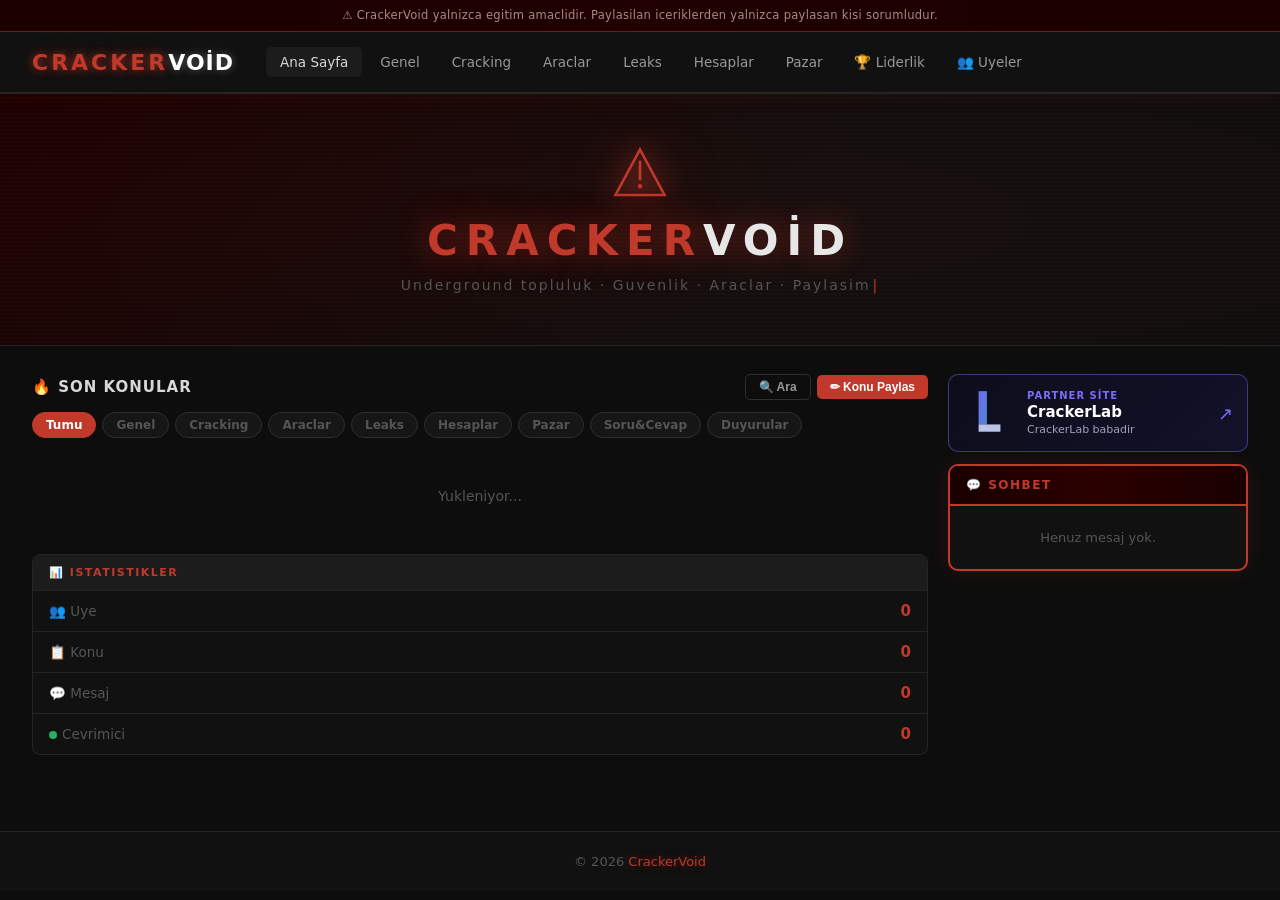
<file: index.html>
<!DOCTYPE html>
<html lang="tr">
<head>
  <meta charset="UTF-8">
  <meta name="viewport" content="width=device-width, initial-scale=1.0">
  <title>CrackerVoid - Underground Topluluk</title>
  <link rel="stylesheet" href="style.css">
</head>
<body>
<div class="legal-bar">&#x26a0; CrackerVoid yalnizca egitim amaclidir. Paylasilan iceriklerden yalnizca paylasan kisi sorumludur.</div>
<nav class="navbar">
  <a href="index.html" class="navbar-brand">Cracker<span>Void</span></a>
  <button class="hamburger" id="hamburger-btn">&#x2630;</button>
  <ul class="navbar-nav">
    <li><a href="index.html" class="active">Ana Sayfa</a></li>
    <li><a href="forum.html?cat=genel">Genel</a></li>
    <li><a href="forum.html?cat=cracking">Cracking</a></li>
    <li><a href="forum.html?cat=tools">Araclar</a></li>
    <li><a href="forum.html?cat=leaks">Leaks</a></li>
    <li><a href="forum.html?cat=hesaplar">Hesaplar</a></li>
    <li><a href="forum.html?cat=pazar">Pazar</a></li>
    <li><a href="leaderboard.html">&#x1f3c6; Liderlik</a></li>
    <li><a href="users.html">&#x1f465; Uyeler</a></li>
  </ul>
  <div id="nav-right" style="display:flex;align-items:center;gap:8px;"></div>
</nav>

<div class="hero">
  <div class="hero-icon-wrap">
    <svg class="hero-svg-icon" viewBox="0 0 64 64" fill="none" xmlns="http://www.w3.org/2000/svg">
      <polygon points="32,4 60,56 4,56" stroke="#c0392b" stroke-width="3" fill="rgba(192,57,43,0.08)"/>
      <line x1="32" y1="18" x2="32" y2="38" stroke="#c0392b" stroke-width="3" stroke-linecap="round"/>
      <circle cx="32" cy="46" r="2.5" fill="#c0392b"/>
    </svg>
  </div>
  <h1><span class="hero-crack">Cracker</span><span class="hero-void">Void</span></h1>
  <p>Underground topluluk &middot; Guvenlik &middot; Araclar &middot; Paylasim</p>
</div>

<div class="container">
  <div class="home-layout">
    <div class="home-left">
      <div class="home-topbar">
        <span class="home-topbar-title">&#x1f525; Son Konular</span>
        <div style="display:flex;gap:6px;align-items:center;flex-wrap:wrap">
          <button class="btn btn-outline btn-sm" onclick="openSearchModal()">&#x1f50d; Ara</button>
          <button class="btn btn-primary btn-sm" onclick="openPostModal()">&#x270f; Konu Paylas</button>
        </div>
      </div>
      <div class="home-cat-filter">
        <a href="#" class="hcf-item active" data-cat="all">Tumu</a>
        <a href="#" class="hcf-item" data-cat="genel" style="--cc:#3498db">Genel</a>
        <a href="#" class="hcf-item" data-cat="cracking" style="--cc:#e74c3c">Cracking</a>
        <a href="#" class="hcf-item" data-cat="tools" style="--cc:#e67e22">Araclar</a>
        <a href="#" class="hcf-item" data-cat="leaks" style="--cc:#1abc9c">Leaks</a>
        <a href="#" class="hcf-item" data-cat="hesaplar" style="--cc:#9b59b6">Hesaplar</a>
        <a href="#" class="hcf-item" data-cat="pazar" style="--cc:#f1c40f">Pazar</a>
        <a href="#" class="hcf-item" data-cat="soru-cevap" style="--cc:#27ae60">Soru&amp;Cevap</a>
        <a href="#" class="hcf-item" data-cat="duyurular" style="--cc:#c0392b">Duyurular</a>
      </div>
      <div id="home-thread-list"><div class="empty-msg">Yukleniyor...</div></div>
      <div class="index-stats-box" style="margin-top:14px">
        <div class="index-cat-title">&#x1f4ca; ISTATISTIKLER</div>
        <div class="index-stat-row"><span>&#x1f465; Uye</span><strong id="stat-members">0</strong></div>
        <div class="index-stat-row"><span>&#x1f4cb; Konu</span><strong id="stat-threads">0</strong></div>
        <div class="index-stat-row"><span>&#x1f4ac; Mesaj</span><strong id="stat-posts">0</strong></div>
        <div class="index-stat-row"><span><span class="online-dot"></span>Cevrimici</span><strong id="stat-online">0</strong></div>
      </div>
    </div>

    <div class="home-right">
      <a href="https://crackerlab.site" target="_blank" rel="noopener" class="partner-banner">
        <div class="partner-logo-wrap">
          <svg viewBox="0 0 100 100" width="52" height="52" xmlns="http://www.w3.org/2000/svg">
            <defs>
              <linearGradient id="lg1" x1="0%" y1="0%" x2="100%" y2="100%">
                <stop offset="0%" style="stop-color:#7b6ef6"/>
                <stop offset="100%" style="stop-color:#4a90e2"/>
              </linearGradient>
            </defs>
            <polygon points="30,8 46,8 46,72 30,72" fill="url(#lg1)" opacity="0.95"/>
            <polygon points="30,72 72,72 72,86 30,86" fill="#d0d8ff" opacity="0.9"/>
          </svg>
        </div>
        <div class="partner-info">
          <div class="partner-label">Partner Site</div>
          <div class="partner-name">CrackerLab</div>
          <div class="partner-slogan">CrackerLab babadir</div>
        </div>
        <span class="partner-arrow">&#x2197;</span>
      </a>
      <div class="shoutbox">
        <div class="shoutbox-header">&#x1f4ac; Sohbet</div>
        <div id="shoutbox-login-prompt" style="padding:10px;font-size:13px;color:var(--text3);display:none">
          <a href="login.html">Giris yap</a> veya <a href="register.html">kayit ol</a>
        </div>
        <form id="shoutbox-form" style="display:none;padding:8px">
          <div class="shoutbox-form-row">
            <input type="text" id="shoutbox-msg" placeholder="Mesaj yaz..." maxlength="200" autocomplete="off">
            <button type="submit" class="btn btn-primary btn-sm">Gonder</button>
          </div>
        </form>
        <div class="shoutbox-messages" id="shoutbox-messages">
          <div class="shoutbox-empty">Henuz mesaj yok.</div>
        </div>
      </div>
    </div>
  </div>
</div>

<!-- KONU PAYLAS MODAL -->
<div id="post-modal" class="modal-overlay" style="display:none" onclick="if(event.target===this)closePostModal()">
  <div class="modal-box">
    <div class="modal-header"><span>&#x270f; Konu Paylas</span><button class="modal-close" onclick="closePostModal()">&times;</button></div>
    <div id="modal-alert" class="alert alert-error" style="display:none"></div>
    <div class="form-group"><label>Kategori</label>
      <div class="modal-cat-grid" id="modal-cat-grid">
        <button class="mcat-btn" data-cat="genel" style="--cc:#3498db">Genel</button>
        <button class="mcat-btn" data-cat="cracking" style="--cc:#e74c3c">Cracking</button>
        <button class="mcat-btn" data-cat="tools" style="--cc:#e67e22">Araclar</button>
        <button class="mcat-btn" data-cat="leaks" style="--cc:#1abc9c">Leaks</button>
        <button class="mcat-btn" data-cat="hesaplar" style="--cc:#9b59b6">Hesaplar</button>
        <button class="mcat-btn" data-cat="pazar" style="--cc:#f1c40f">Pazar</button>
        <button class="mcat-btn" data-cat="soru-cevap" style="--cc:#27ae60">Soru&amp;Cevap</button>
        <button class="mcat-btn" data-cat="duyurular" style="--cc:#c0392b">Duyurular</button>
      </div>
    </div>
    <div class="form-group"><label>Baslik</label><input type="text" id="modal-title" placeholder="Konu basligi..." maxlength="120"></div>
    <div class="form-group"><label>Icerik</label><textarea id="modal-content" placeholder="Konunu buraya yaz..." style="min-height:120px"></textarea></div>
    <div style="display:flex;align-items:center;gap:10px;margin-bottom:16px">
      <input type="checkbox" id="modal-hidden" style="width:auto;accent-color:var(--accent)">
      <label for="modal-hidden" style="font-size:13px;cursor:pointer;margin:0;text-transform:none">&#x1f512; Icerigi gizle (like atarak goruntule)</label>
    </div>
    <button class="btn btn-primary" style="width:100%" onclick="submitPost()">Konuyu Gonder</button>
  </div>
</div>

<!-- ARAMA MODAL -->
<div id="search-modal" class="modal-overlay" style="display:none" onclick="if(event.target===this)this.style.display='none'">
  <div class="modal-box" style="max-width:640px">
    <div class="modal-header"><span>&#x1f50d; Arama</span><button class="modal-close" onclick="document.getElementById('search-modal').style.display='none'">&times;</button></div>
    <input type="text" id="search-query" class="search-page-input" placeholder="Konu ara...">
    <div class="search-filters">
      <select id="search-cat">
        <option value="all">Tum Kategoriler</option>
        <option value="genel">Genel</option>
        <option value="cracking">Cracking</option>
        <option value="tools">Araclar</option>
        <option value="leaks">Leaks</option>
        <option value="hesaplar">Hesaplar</option>
        <option value="pazar">Pazar</option>
        <option value="soru-cevap">Soru&amp;Cevap</option>
        <option value="duyurular">Duyurular</option>
      </select>
      <input type="text" id="search-author" placeholder="Yazar..." style="background:var(--bg2);border:1px solid var(--border2);border-radius:5px;padding:6px 12px;color:var(--text);font-size:13px;outline:none;width:140px">
    </div>
    <button class="btn btn-primary" style="width:100%;margin-bottom:14px" onclick="doSearch()">Ara</button>
    <div id="search-results"></div>
  </div>
</div>

<footer>&copy; 2026 <span>CrackerVoid</span></footer>
<script src="api.js"></script>
<script>
var CAT_COLORS = {genel:'#3498db',cracking:'#e74c3c',tools:'#e67e22',leaks:'#1abc9c',hesaplar:'#9b59b6',pazar:'#f1c40f','soru-cevap':'#27ae60',duyurular:'#c0392b'};
var CAT_LABELS = {genel:'Genel',cracking:'Cracking',tools:'Araclar',leaks:'Leaks',hesaplar:'Hesaplar',pazar:'Pazar','soru-cevap':'Soru&Cevap',duyurular:'Duyurular'};
var currentFilter = 'all';
var selectedCat = null;

async function renderHomeThreads(filter) {
  var threads = await Forum.getThreads(filter !== 'all' ? filter : null);
  threads = threads.slice(0,40);
  var el = document.getElementById('home-thread-list');
  if (!threads.length) { el.innerHTML = '<div class="empty-msg">Henuz konu yok.</div>'; return; }
  el.innerHTML = threads.map(function(t) {
    var cc = CAT_COLORS[t.cat] || '#888';
    var cl = CAT_LABELS[t.cat] || t.cat;
    return '<a href="thread.html?id='+t.id+'" class="home-thread-row">'+
      '<div class="home-thread-left">'+
        '<span class="home-cat-badge" style="background:'+cc+'22;color:'+cc+';border-color:'+cc+'44">'+cl+'</span>'+
        '<span class="home-thread-title">'+escHtml(t.title)+'</span>'+
        '<span class="home-thread-meta">'+escHtml(t.author)+' &middot; '+t.date+'</span>'+
      '</div>'+
      '<div class="home-thread-right">'+
        '<span class="home-thread-replies">&#x1f4ac; '+t.replies+'</span>'+
      '</div>'+
    '</a>';
  }).join('');
}

async function updateNavbar() {
  var user = Auth.current();
  var el = document.getElementById('nav-right');
  if (!el) return;
  if (user) {
    var money = await Money.get(user.username);
    var rank = getRankFromUser(user, money);
    el.innerHTML =
      '<span class="money-badge">&#x1f4b0; '+money+'</span>'+
      '<span class="rank-badge" style="color:'+rank.color+';border-color:'+rank.color+'">'+rank.icon+' '+rank.name+'</span>'+
      '<a href="messages.html" class="btn btn-outline btn-sm">&#x2709;</a>'+
      '<a href="notifications.html" class="btn btn-outline btn-sm">&#x1f514;</a>'+
      '<a href="profile.html" class="user-pill"><span>'+escHtml(user.username)+'</span></a>'+
      '<a href="settings.html" class="btn btn-outline btn-sm">&#x2699;</a>'+
      '<button class="btn btn-outline btn-sm" onclick="Auth.logout()">Cikis</button>';
  } else {
    el.innerHTML = '<a href="login.html" class="btn btn-outline btn-sm">Giris Yap</a><a href="register.html" class="btn btn-primary btn-sm">Kayit Ol</a>';
  }
}

async function initShoutbox() {
  var user = Auth.current();
  var form = document.getElementById('shoutbox-form');
  var prompt = document.getElementById('shoutbox-login-prompt');
  if (user) { if(form) form.style.display='flex'; if(prompt) prompt.style.display='none'; }
  else { if(form) form.style.display='none'; if(prompt) prompt.style.display='block'; }
  await renderShouts();
  if (form) {
    form.addEventListener('submit', async function(e) {
      e.preventDefault();
      var input = document.getElementById('shoutbox-msg');
      var msg = input.value.trim();
      if (!msg) return;
      await Shoutbox.add(msg, form.dataset.replyTo || null);
      input.value = '';
      delete form.dataset.replyTo;
      input.placeholder = 'Mesaj yaz...';
      await renderShouts();
    });
  }
}

async function renderShouts() {
  var container = document.getElementById('shoutbox-messages');
  if (!container) return;
  var shouts = await Shoutbox.get();
  var user = Auth.current();
  if (!shouts.length) { container.innerHTML = '<div class="shoutbox-empty">Henuz mesaj yok.</div>'; return; }
  container.innerHTML = shouts.map(function(s) {
    var canDel = user && (user.username === s.author || user.role === 'admin' || user.role === 'founder');
    var delBtn = canDel ? '<button class="shout-del-btn" onclick="shoutDelete('+s.id+')">&#x1f5d1;</button>' : '';
    return '<div class="shout-item">'+
      '<div class="shout-top"><a href="profile.html?u='+escHtml(s.author)+'" class="shout-author">'+escHtml(s.author)+'</a><span class="shout-time">'+s.time+'</span>'+delBtn+'</div>'+
      '<div class="shout-text">'+escHtml(s.msg)+'</div>'+
      '<button class="shout-reply-btn" onclick="shoutReply(\''+ escHtml(s.author) +'\')">&#x21a9; Cevapla</button>'+
    '</div>';
  }).join('');
}

window.shoutDelete = async function(id) {
  await Shoutbox.delete(id);
  await renderShouts();
};
window.shoutReply = function(username) {
  var form = document.getElementById('shoutbox-form');
  var input = document.getElementById('shoutbox-msg');
  if (!Auth.current()) { window.location.href = 'login.html'; return; }
  form.dataset.replyTo = username;
  input.placeholder = '@'+username+' cevapliyorsun...';
  input.focus();
};

async function doSearch() {
  var q = document.getElementById('search-query').value.trim();
  var cat = document.getElementById('search-cat').value;
  var author = document.getElementById('search-author').value.trim();
  var params = new URLSearchParams();
  if (q) params.set('q', q);
  if (cat && cat !== 'all') params.set('cat', cat);
  if (author) params.set('author', author);
  var results = await (await fetch(API_BASE + '/api/search?' + params, {credentials:'include'})).json();
  var el = document.getElementById('search-results');
  if (!results.length) { el.innerHTML = '<div class="empty-msg">Sonuc bulunamadi.</div>'; return; }
  el.innerHTML = results.slice(0,20).map(function(t) {
    var cc = CAT_COLORS[t.cat] || '#888';
    var cl = CAT_LABELS[t.cat] || t.cat;
    return '<a href="thread.html?id='+t.id+'" class="home-thread-row" style="margin-bottom:6px">'+
      '<div class="home-thread-left">'+
        '<span class="home-cat-badge" style="background:'+cc+'22;color:'+cc+';border-color:'+cc+'44">'+cl+'</span>'+
        '<span class="home-thread-title">'+escHtml(t.title)+'</span>'+
        '<span class="home-thread-meta">'+escHtml(t.author)+' &middot; '+t.date+'</span>'+
      '</div>'+
      '<div class="home-thread-right"><span>&#x1f4ac; '+t.replies+'</span></div>'+
    '</a>';
  }).join('');
}

function openSearchModal() {
  document.getElementById('search-modal').style.display = 'flex';
  document.getElementById('search-results').innerHTML = '';
  document.getElementById('search-query').value = '';
  setTimeout(function(){ document.getElementById('search-query').focus(); }, 50);
}

function openPostModal() {
  if (!Auth.current()) { window.location.href = 'login.html'; return; }
  document.getElementById('post-modal').style.display = 'flex';
  document.getElementById('modal-alert').style.display = 'none';
  document.getElementById('modal-title').value = '';
  document.getElementById('modal-content').value = '';
  document.getElementById('modal-hidden').checked = false;
  document.querySelectorAll('.mcat-btn').forEach(function(b){ b.classList.remove('selected'); });
  selectedCat = null;
}
function closePostModal() { document.getElementById('post-modal').style.display = 'none'; }

async function submitPost() {
  var title = document.getElementById('modal-title').value.trim();
  var content = document.getElementById('modal-content').value.trim();
  var hidden = document.getElementById('modal-hidden').checked;
  var alertEl = document.getElementById('modal-alert');
  if (!selectedCat) { alertEl.textContent = 'Kategori secmelisin.'; alertEl.style.display='block'; return; }
  if (!title) { alertEl.textContent = 'Baslik bos olamaz.'; alertEl.style.display='block'; return; }
  if (!content) { alertEl.textContent = 'Icerik bos olamaz.'; alertEl.style.display='block'; return; }
  var id = await Forum.addThread(selectedCat, title, content, hidden);
  if (id) { closePostModal(); window.location.href = 'thread.html?id=' + id; }
}

document.addEventListener('DOMContentLoaded', async function() {
  await Auth.init();
  await updateNavbar();
  await renderHomeThreads('all');
  await initShoutbox();
  Announce.showIfNew();

  var stats = await Forum.stats();
  var sm = document.getElementById('stat-members'); if(sm) sm.textContent = stats.members||0;
  var st = document.getElementById('stat-threads'); if(st) st.textContent = stats.threads||0;
  var sp = document.getElementById('stat-posts');   if(sp) sp.textContent = stats.posts||0;
  var so = document.getElementById('stat-online');  if(so) so.textContent = Auth.current() ? 1 : 0;

  document.querySelectorAll('.hcf-item').forEach(function(a) {
    a.addEventListener('click', function(e) {
      e.preventDefault();
      document.querySelectorAll('.hcf-item').forEach(function(x){ x.classList.remove('active'); });
      a.classList.add('active');
      currentFilter = a.dataset.cat;
      renderHomeThreads(currentFilter);
    });
  });

  document.querySelectorAll('.mcat-btn').forEach(function(btn) {
    btn.addEventListener('click', function() {
      document.querySelectorAll('.mcat-btn').forEach(function(b){ b.classList.remove('selected'); });
      btn.classList.add('selected');
      selectedCat = btn.dataset.cat;
    });
  });

  // Hamburger
  var hbtn = document.getElementById('hamburger-btn');
  var hnav = document.querySelector('.navbar-nav');
  if (hbtn && hnav) hbtn.addEventListener('click', function(){ hnav.classList.toggle('nav-open'); });
});
</script>
</body>
</html>
</file>
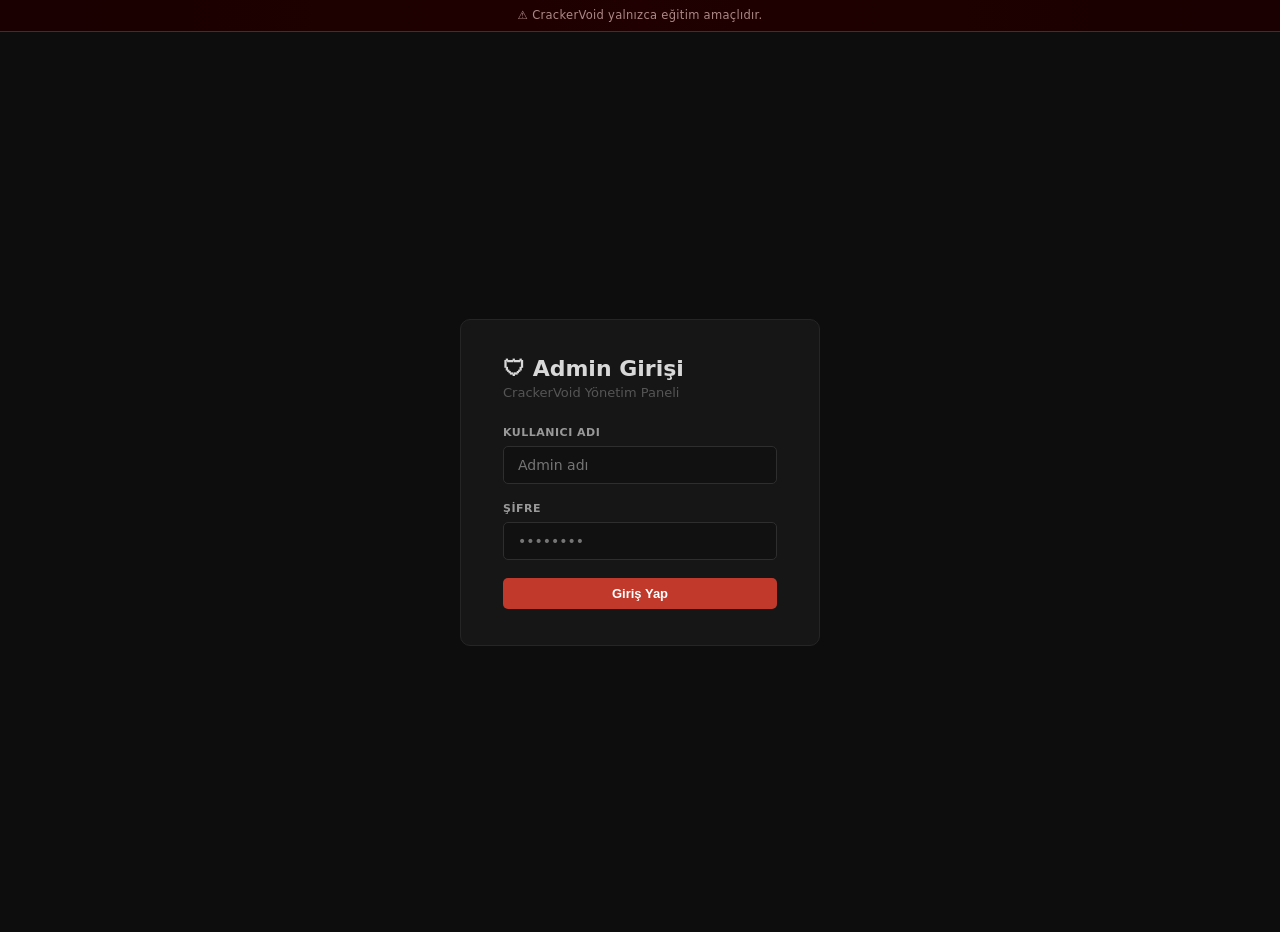
<file: admino.html>
<!DOCTYPE html>
<html lang="tr">
<head>
  <meta charset="UTF-8">
  <meta name="viewport" content="width=device-width, initial-scale=1.0">
  <title>Admin Panel - CrackerVoid</title>
  <link rel="stylesheet" href="style.css">
  <style>
    .admin-login{min-height:100vh;display:flex;align-items:center;justify-content:center}
    .admin-wrap{display:grid;grid-template-columns:200px 1fr;min-height:calc(100vh - 54px);gap:0}
    .admin-sidebar{background:var(--bg2);border-right:1px solid var(--border);padding:16px 0}
    .admin-sidebar h3{font-size:10px;font-weight:700;text-transform:uppercase;letter-spacing:1px;color:var(--text3);padding:0 16px;margin-bottom:8px}
    .admin-sidebar a{display:flex;align-items:center;gap:8px;padding:9px 16px;font-size:13px;color:var(--text2);transition:all .15s;border-left:3px solid transparent}
    .admin-sidebar a:hover,.admin-sidebar a.active{background:var(--bg4);color:var(--text);border-left-color:var(--accent)}
    .admin-content{padding:20px}
    .admin-panel{display:none}.admin-panel.active{display:block}
    .admin-card{background:var(--bg3);border:1px solid var(--border);border-radius:6px;padding:18px;margin-bottom:14px}
    .admin-card h3{font-size:12px;font-weight:700;text-transform:uppercase;letter-spacing:1px;color:var(--accent);margin-bottom:14px;padding-bottom:8px;border-bottom:1px solid var(--border)}
    .stat-grid{display:grid;grid-template-columns:repeat(4,1fr);gap:12px;margin-bottom:20px}
    .stat-card{background:var(--bg3);border:1px solid var(--border);border-radius:6px;padding:16px;text-align:center}
    .stat-card .num{font-size:26px;font-weight:800;color:var(--accent)}
    .stat-card .lbl{font-size:11px;color:var(--text3);margin-top:4px;text-transform:uppercase;letter-spacing:.5px}
    .user-table{width:100%;border-collapse:collapse}
    .user-table th{background:var(--bg2);padding:8px 12px;font-size:11px;text-transform:uppercase;letter-spacing:.5px;color:var(--text3);text-align:left;border-bottom:1px solid var(--border)}
    .user-table td{padding:9px 12px;font-size:13px;border-bottom:1px solid var(--border);vertical-align:middle}
    .user-table tr:last-child td{border-bottom:none}
    .user-table tr:hover td{background:var(--bg4)}
    .action-btn{padding:3px 9px;border-radius:3px;border:none;cursor:pointer;font-size:11px;font-weight:600;margin-right:4px}
    .btn-ban{background:rgba(192,57,43,.2);color:#e74c3c;border:1px solid rgba(192,57,43,.4)}
    .btn-unban{background:rgba(39,174,96,.2);color:#2ecc71;border:1px solid rgba(39,174,96,.4)}
    .btn-del{background:rgba(192,57,43,.15);color:#e74c3c;border:1px solid rgba(192,57,43,.3)}
    .btn-money{background:rgba(241,196,15,.15);color:#f1c40f;border:1px solid rgba(241,196,15,.3)}
    .badge-banned{background:rgba(192,57,43,.2);color:#e74c3c;padding:2px 7px;border-radius:3px;font-size:10px;font-weight:700}
    .search-bar{background:var(--bg2);border:1px solid var(--border2);border-radius:4px;padding:7px 12px;color:var(--text);font-size:13px;width:100%;margin-bottom:12px;outline:none}
    .search-bar:focus{border-color:var(--accent)}
    @media(max-width:650px){.admin-wrap{grid-template-columns:1fr}.admin-sidebar{display:none}.stat-grid{grid-template-columns:repeat(2,1fr)}}
  </style>
</head>
<body>
<div class="legal-bar">⚠ CrackerVoid yalnızca eğitim amaçlıdır.</div>

<!-- LOGIN -->
<div id="admin-login-screen" class="admin-login">
  <div class="auth-box" style="max-width:360px">
    <h2>🛡 Admin Girişi</h2>
    <p class="sub">CrackerVoid Yönetim Paneli</p>
    <div id="admin-login-alert" class="alert alert-error"></div>
    <div class="form-group"><label>Kullanıcı Adı</label><input type="text" id="admin-user" placeholder="Admin adı"></div>
    <div class="form-group"><label>Şifre</label><input type="password" id="admin-pass" placeholder="••••••••"></div>
    <button class="btn btn-primary" style="width:100%" onclick="adminLogin()">Giriş Yap</button>
  </div>
</div>

<!-- PANEL -->
<div id="admin-panel-screen" style="display:none">
  <nav class="navbar">
    <a href="index.html" class="navbar-brand">Cracker<span>Void</span> <span style="font-size:11px;color:var(--text3);font-weight:400">Admin</span></a>
    <div style="display:flex;align-items:center;gap:8px">
      <span id="admin-name-label" style="font-size:12px;color:var(--text3)">🛡</span>
      <button class="btn btn-outline btn-sm" onclick="adminLogout()">Çıkış</button>
    </div>
  </nav>
  <div class="admin-wrap">
    <div class="admin-sidebar">
      <h3>Yönetim</h3>
      <a href="#" class="active" data-panel="dashboard">📊 Dashboard</a>
      <a href="#" data-panel="users">👥 Üyeler</a>
      <a href="#" data-panel="threads">📋 Konular</a>
      <a href="#" data-panel="roles">🎖 Rol Ver</a>
      <a href="#" data-panel="money">💰 Para</a>
      <a href="#" data-panel="post">✏️ Konu Paylaş</a>
      <a href="#" data-panel="announce">📢 Duyuru</a>
      <a href="#" data-panel="shout">💬 Sohbet</a>
    </div>
    <div class="admin-content">
      <div class="admin-panel active" id="panel-dashboard">
        <div class="stat-grid" id="dash-stats"></div>
        <div class="admin-card"><h3>📋 Son Konular</h3><div id="dash-threads"></div></div>
      </div>
      <div class="admin-panel" id="panel-users">
        <div class="admin-card"><h3>👥 Üye Yönetimi</h3>
          <input class="search-bar" id="user-search" placeholder="Kullanıcı ara..." oninput="renderUsers()">
          <div style="overflow-x:auto"><table class="user-table" id="user-table-body"></table></div>
        </div>
      </div>
      <div class="admin-panel" id="panel-threads">
        <div class="admin-card"><h3>📋 Konu Yönetimi</h3>
          <input class="search-bar" id="thread-search" placeholder="Konu ara..." oninput="renderAdminThreads()">
          <div style="overflow-x:auto"><table class="user-table" id="thread-table-body"></table></div>
        </div>
      </div>
      <div class="admin-panel" id="panel-money">
        <div class="admin-card"><h3>💰 Para Ver / Al</h3>
          <div style="display:grid;grid-template-columns:1fr 1fr 120px 120px;gap:10px;align-items:end">
            <div class="form-group" style="margin:0"><label>Kullanıcı</label><input type="text" id="money-user" placeholder="Kullanıcı adı"></div>
            <div class="form-group" style="margin:0"><label>Miktar</label><input type="number" id="money-amount" placeholder="1000" min="1"></div>
            <button class="btn btn-primary" onclick="adminAddMoney()">+ Ver</button>
            <button class="btn btn-outline" style="border-color:var(--accent);color:var(--accent)" onclick="adminSubMoney()">− Al</button>
          </div>
          <div id="money-msg" class="alert alert-success" style="margin-top:12px"></div>
        </div>
        <div class="admin-card"><h3>💰 Tüm Bakiyeler</h3><div id="money-list"></div></div>
      </div>
      <div class="admin-panel" id="panel-roles">
        <div class="admin-card"><h3>🎖 Rol Ver</h3>
          <div id="role-msg" class="alert alert-success"></div>
          <div id="role-err" class="alert alert-error"></div>
          <div style="display:grid;grid-template-columns:1fr 1fr 140px;gap:10px;align-items:end;margin-bottom:16px">
            <div class="form-group" style="margin:0"><label>Kullanıcı Adı</label><input type="text" id="role-user" placeholder="Kullanıcı adı"></div>
            <div class="form-group" style="margin:0"><label>Rol</label>
              <select id="role-select">
                <option value="member">👤 Üye</option>
                <option value="vip">⭐ VIP</option>
                <option value="moderator">🔧 Moderatör</option>
                <option value="admin">🛡 Admin</option>
              </select>
            </div>
            <button class="btn btn-primary" onclick="giveRole()">Rol Ver</button>
          </div>
          <div id="role-list"></div>
        </div>
      </div>
      <div class="admin-panel" id="panel-post">
        <div class="admin-card"><h3>✏️ Konu Paylaş</h3>
          <div id="post-alert" class="alert alert-error"></div>
          <div id="post-success" class="alert alert-success"></div>
          <div class="form-group"><label>Kategori</label>
            <select id="post-cat">
              <option value="genel">Genel</option><option value="soru-cevap">Soru & Cevap</option>
              <option value="duyurular">Duyurular</option><option value="cracking">Cracking</option>
              <option value="tools">Araçlar</option><option value="leaks">Leaks</option><option value="pazar">Pazar</option>
            </select>
          </div>
          <div class="form-group"><label>Başlık</label><input type="text" id="post-title" placeholder="Konu başlığı..."></div>
          <div class="form-group"><label>İçerik</label><textarea id="post-content" placeholder="Konu içeriği..." style="min-height:150px"></textarea></div>
          <div style="display:flex;align-items:center;gap:10px;margin-bottom:16px">
            <input type="checkbox" id="post-pin" style="accent-color:var(--accent)">
            <label for="post-pin" style="font-size:13px;cursor:pointer">📌 Sabitle</label>
            <input type="checkbox" id="post-hidden" style="accent-color:var(--accent);margin-left:16px">
            <label for="post-hidden" style="font-size:13px;cursor:pointer">🔒 İçeriği Gizle</label>
          </div>
          <button class="btn btn-primary" onclick="adminPostThread()">Yayınla</button>
        </div>
      </div>
      <div class="admin-panel" id="panel-announce">
        <div class="admin-card"><h3>📢 Duyuru</h3>
          <div id="ann-alert" class="alert alert-error"></div>
          <div id="ann-success" class="alert alert-success"></div>
          <div class="form-group"><label>Duyuru Metni</label><textarea id="ann-content" placeholder="Duyuru içeriği..." style="min-height:100px"></textarea></div>
          <button class="btn btn-primary" onclick="postAnnounce()">Duyuruyu Yayınla</button>
        </div>
      </div>
      <div class="admin-panel" id="panel-shout">
        <div class="admin-card"><h3>💬 Sohbet Yönetimi</h3>
          <button class="btn btn-primary" style="background:var(--accent2)" onclick="clearShout()">🗑 Tüm Sohbeti Temizle</button>
          <div style="margin-top:20px" id="shout-admin-list"></div>
        </div>
      </div>
    </div>
  </div>
</div>

<script src="api.js"></script>
<script>
let _adminUser = null;

async function adminLogin() {
  const u = document.getElementById('admin-user').value.trim();
  const p = document.getElementById('admin-pass').value;
  const res = await Auth.login(u, p);
  if (res.ok && (res.user.role === 'founder' || res.user.role === 'admin' || res.user.role === 'moderator')) {
    _adminUser = res.user;
    sessionStorage.setItem('cv_admin', '1');
    document.getElementById('admin-login-screen').style.display = 'none';
    document.getElementById('admin-panel-screen').style.display = 'block';
    document.getElementById('admin-name-label').textContent = '🛡 ' + _adminUser.username;
    initPanel();
  } else {
    const el = document.getElementById('admin-login-alert');
    el.textContent = 'Yetkisiz giriş veya hatalı bilgi.'; el.style.display = 'block';
  }
}

function adminLogout() {
  sessionStorage.removeItem('cv_admin');
  Auth.logout();
}

document.addEventListener('DOMContentLoaded', async () => {
  ['admin-user','admin-pass'].forEach(id => {
    document.getElementById(id).addEventListener('keydown', e => { if (e.key === 'Enter') adminLogin(); });
  });
  if (sessionStorage.getItem('cv_admin') === '1') {
    _adminUser = await Auth.init();
    if (_adminUser && (_adminUser.role === 'founder' || _adminUser.role === 'admin' || _adminUser.role === 'moderator')) {
      document.getElementById('admin-login-screen').style.display = 'none';
      document.getElementById('admin-panel-screen').style.display = 'block';
      document.getElementById('admin-name-label').textContent = '🛡 ' + _adminUser.username;
      initPanel();
    } else {
      sessionStorage.removeItem('cv_admin');
    }
  }
  document.querySelectorAll('.admin-sidebar a').forEach(a => {
    a.addEventListener('click', e => {
      e.preventDefault();
      document.querySelectorAll('.admin-sidebar a').forEach(x => x.classList.remove('active'));
      document.querySelectorAll('.admin-panel').forEach(x => x.classList.remove('active'));
      a.classList.add('active');
      const panel = document.getElementById('panel-' + a.dataset.panel);
      if (panel) { panel.classList.add('active'); refreshPanel(a.dataset.panel); }
    });
  });
});

function initPanel() { refreshPanel('dashboard'); }

function refreshPanel(name) {
  if (name === 'dashboard') renderDashboard();
  if (name === 'users') renderUsers();
  if (name === 'threads') renderAdminThreads();
  if (name === 'money') renderMoneyList();
  if (name === 'roles') renderRoleList();
  if (name === 'shout') renderShoutAdmin();
}

async function renderDashboard() {
  const s = await Forum.stats();
  const users = await apiFetch('/api/admin/users');
  const banned = users.filter(u => u.banned).length;
  document.getElementById('dash-stats').innerHTML = `
    <div class="stat-card"><div class="num">${s.members}</div><div class="lbl">Üye</div></div>
    <div class="stat-card"><div class="num">${s.threads}</div><div class="lbl">Konu</div></div>
    <div class="stat-card"><div class="num">${s.posts}</div><div class="lbl">Mesaj</div></div>
    <div class="stat-card"><div class="num" style="color:#e74c3c">${banned}</div><div class="lbl">Banlı</div></div>`;
  const threads = await Forum.getThreads();
  const top = (Array.isArray(threads) ? threads : []).slice(0, 10);
  document.getElementById('dash-threads').innerHTML = `<table class="user-table">
    <thead><tr><th>Başlık</th><th>Yazar</th><th>Kategori</th><th>Yanıt</th><th>İşlem</th></tr></thead>
    <tbody>${top.map(t => `<tr>
      <td><a href="thread.html?id=${t.id}" target="_blank" style="color:var(--text)">${escHtml(t.title)}</a></td>
      <td>${escHtml(t.author)}</td><td>${t.cat}</td><td>${t.replies}</td>
      <td><button class="action-btn btn-del" onclick="deleteThread(${t.id})">Sil</button></td>
    </tr>`).join('')}</tbody></table>`;
}

async function renderUsers() {
  const q = (document.getElementById('user-search')?.value || '').toLowerCase();
  const users = await apiFetch('/api/admin/users');
  const filtered = users.filter(u => u.username.toLowerCase().includes(q) || (u.email||'').toLowerCase().includes(q));
  const rows = await Promise.all(filtered.map(async u => {
    const money = await Money.get(u.username);
    const rank = getRankFromUser(u, money);
    return `<tr>
      <td><strong>${escHtml(u.username)}</strong></td>
      <td style="color:var(--text3)">${escHtml(u.email||'')}</td>
      <td style="color:var(--text3)">${u.joined||'-'}</td>
      <td>${u.posts||0}</td>
      <td style="color:#f1c40f">💰 ${money}</td>
      <td style="color:${rank.color}">${rank.icon} ${rank.name}</td>
      <td>${u.banned ? '<span class="badge-banned">BANLANDI</span>' : '<span style="color:#2ecc71;font-size:11px">Aktif</span>'}</td>
      <td>
        ${u.username !== 'zadrex' ? (u.banned
          ? `<button class="action-btn btn-unban" onclick="toggleBan('${u.username}')">Unban</button>`
          : `<button class="action-btn btn-ban" onclick="toggleBan('${u.username}')">Ban</button>`) : ''}
        ${u.username !== 'zadrex' ? `<button class="action-btn btn-del" onclick="deleteUser('${u.username}')">Sil</button>` : ''}
      </td>
    </tr>`;
  }));
  document.getElementById('user-table-body').innerHTML = `<thead><tr><th>Kullanıcı</th><th>E-posta</th><th>Katılım</th><th>Mesaj</th><th>Para</th><th>Rank</th><th>Durum</th><th>İşlem</th></tr></thead><tbody>${rows.join('')}</tbody>`;
}

async function toggleBan(username) {
  if (!confirm('Ban durumunu değiştir: ' + username)) return;
  await apiFetch('/api/admin/ban/' + username, { method: 'POST' });
  renderUsers();
}

async function deleteUser(username) {
  if (!confirm(username + ' kullanıcısını silmek istediğine emin misin?')) return;
  await apiFetch('/api/admin/delete-user/' + username, { method: 'POST' });
  renderUsers(); renderDashboard();
}

async function renderAdminThreads() {
  const q = (document.getElementById('thread-search')?.value || '').toLowerCase();
  const threads = await Forum.getThreads();
  const filtered = (Array.isArray(threads) ? threads : []).filter(t => t.title.toLowerCase().includes(q) || t.author.toLowerCase().includes(q));
  document.getElementById('thread-table-body').innerHTML = `<thead><tr><th>Başlık</th><th>Yazar</th><th>Kategori</th><th>Tarih</th><th>Yanıt</th><th>İşlem</th></tr></thead>
    <tbody>${filtered.map(t => `<tr>
      <td><a href="thread.html?id=${t.id}" target="_blank" style="color:var(--text)">${escHtml(t.title)}</a></td>
      <td>${escHtml(t.author)}</td><td>${t.cat}</td>
      <td style="color:var(--text3)">${t.date}</td><td>${t.replies}</td>
      <td>
        <button class="action-btn btn-del" onclick="deleteThread(${t.id})">Sil</button>
        <button class="action-btn" style="background:rgba(41,128,185,.2);color:#3498db;border:1px solid rgba(41,128,185,.4)" onclick="pinThread(${t.id})">${t.pinned?'Sabiti Kaldır':'Sabitle'}</button>
      </td>
    </tr>`).join('')}</tbody>`;
}

async function deleteThread(id) {
  if (!confirm('Konuyu silmek istediğine emin misin?')) return;
  await Forum.deleteThread(id);
  renderAdminThreads(); renderDashboard();
}

async function pinThread(id) {
  await Forum.togglePin(id);
  renderAdminThreads();
}

async function giveRole() {
  const username = document.getElementById('role-user').value.trim();
  const role = document.getElementById('role-select').value;
  if (!username) return;
  if (username === 'zadrex') {
    const el = document.getElementById('role-err'); el.textContent = 'Kurucu rolü değiştirilemez.'; el.style.display = 'block'; return;
  }
  const res = await apiFetch('/api/admin/role/' + username, { method: 'POST', body: { role } });
  if (res.ok) {
    document.getElementById('role-err').style.display = 'none';
    const el = document.getElementById('role-msg');
    el.textContent = username + ' kullanıcısına "' + role + '" rolü verildi.'; el.style.display = 'block';
    document.getElementById('role-user').value = '';
    renderRoleList();
  } else {
    const el = document.getElementById('role-err'); el.textContent = res.msg || 'Hata.'; el.style.display = 'block';
  }
}

async function renderRoleList() {
  const users = await apiFetch('/api/admin/users');
  const roleColor = { member:'var(--text3)', vip:'#9b59b6', moderator:'#2980b9', admin:'#c0392b', founder:'#c0392b' };
  const roleIcon = { member:'👤', vip:'⭐', moderator:'🔧', admin:'🛡', founder:'👑' };
  const roleLabel = { member:'Üye', vip:'VIP', moderator:'Moderatör', admin:'Admin', founder:'Kurucu' };
  document.getElementById('role-list').innerHTML = `<table class="user-table">
    <thead><tr><th>Kullanıcı</th><th>Mevcut Rol</th><th>İşlem</th></tr></thead>
    <tbody>${users.map(u => {
      const r = u.role || 'member';
      return `<tr>
        <td><strong>${escHtml(u.username)}</strong></td>
        <td style="color:${roleColor[r]||'var(--text3)'}">${roleIcon[r]||'👤'} ${roleLabel[r]||'Üye'}</td>
        <td>${u.username !== 'zadrex' ? `<button class="action-btn btn-ban" onclick="document.getElementById('role-user').value='${u.username}'">Seç</button>` : '—'}</td>
      </tr>`;
    }).join('')}</tbody></table>`;
}

async function adminPostThread() {
  const cat = document.getElementById('post-cat').value;
  const title = document.getElementById('post-title').value.trim();
  const content = document.getElementById('post-content').value.trim();
  const hidden = document.getElementById('post-hidden').checked;
  if (!title || !content) { const el = document.getElementById('post-alert'); el.textContent = 'Başlık ve içerik boş olamaz.'; el.style.display = 'block'; return; }
  const res = await Forum.addThread(cat, title, content, hidden);
  if (res) {
    if (document.getElementById('post-pin').checked) await Forum.togglePin(res);
    document.getElementById('post-title').value = '';
    document.getElementById('post-content').value = '';
    document.getElementById('post-pin').checked = false;
    document.getElementById('post-hidden').checked = false;
    document.getElementById('post-alert').style.display = 'none';
    const s = document.getElementById('post-success');
    s.textContent = 'Konu yayınlandı: ' + title; s.style.display = 'block';
    setTimeout(() => s.style.display = 'none', 4000);
  }
}

async function adminAddMoney() {
  const u = document.getElementById('money-user').value.trim();
  const a = parseInt(document.getElementById('money-amount').value);
  if (!u || !a || a < 1) return;
  const res = await apiFetch('/api/admin/money/' + u, { method: 'POST', body: { amount: a, action: 'add' } });
  const el = document.getElementById('money-msg');
  el.className = res.ok ? 'alert alert-success' : 'alert alert-error';
  el.textContent = res.ok ? (u + ' kullanıcısına ' + a + ' para eklendi.') : (res.msg || 'Hata.');
  el.style.display = 'block';
  renderMoneyList();
}

async function adminSubMoney() {
  const u = document.getElementById('money-user').value.trim();
  const a = parseInt(document.getElementById('money-amount').value);
  if (!u || !a || a < 1) return;
  const res = await apiFetch('/api/admin/money/' + u, { method: 'POST', body: { amount: a, action: 'sub' } });
  const el = document.getElementById('money-msg');
  el.className = res.ok ? 'alert alert-success' : 'alert alert-error';
  el.textContent = res.ok ? (u + ' kullanıcısından ' + a + ' para alındı.') : (res.msg || 'Hata.');
  el.style.display = 'block';
  renderMoneyList();
}

async function renderMoneyList() {
  const users = await apiFetch('/api/admin/users');
  const rows = await Promise.all(users.map(async u => {
    const money = await Money.get(u.username);
    const rank = getRankFromUser(u, money);
    return { username: u.username, money, rank };
  }));
  rows.sort((a,b) => b.money - a.money);
  document.getElementById('money-list').innerHTML = `<table class="user-table">
    <thead><tr><th>Kullanıcı</th><th>Bakiye</th><th>Rank</th></tr></thead>
    <tbody>${rows.map(r => `<tr>
      <td>${escHtml(r.username)}</td>
      <td style="color:#f1c40f;font-weight:700">💰 ${r.money}</td>
      <td style="color:${r.rank.color}">${r.rank.icon} ${r.rank.name}</td>
    </tr>`).join('')}</tbody></table>`;
}

async function postAnnounce() {
  const msg = document.getElementById('ann-content').value.trim();
  if (!msg) { const el = document.getElementById('ann-alert'); el.textContent = 'İçerik boş olamaz.'; el.style.display = 'block'; return; }
  const res = await apiFetch('/api/admin/announce', { method: 'POST', body: { msg } });
  if (res.ok) {
    document.getElementById('ann-content').value = '';
    document.getElementById('ann-alert').style.display = 'none';
    const s = document.getElementById('ann-success'); s.textContent = 'Duyuru yayınlandı.'; s.style.display = 'block';
    setTimeout(() => s.style.display = 'none', 3000);
  }
}

async function clearShout() {
  if (!confirm('Tüm sohbet mesajları silinecek. Emin misin?')) return;
  const shouts = await Shoutbox.get();
  for (const s of shouts) await Shoutbox.delete(s.id);
  renderShoutAdmin();
}

async function renderShoutAdmin() {
  const shouts = await Shoutbox.get();
  const el = document.getElementById('shout-admin-list');
  if (!el) return;
  if (!shouts.length) { el.innerHTML = '<div style="color:var(--text3);font-size:13px">Sohbet boş.</div>'; return; }
  el.innerHTML = `<table class="user-table">
    <thead><tr><th>Kullanıcı</th><th>Mesaj</th><th>Saat</th><th>İşlem</th></tr></thead>
    <tbody>${shouts.map(s => `<tr>
      <td style="color:var(--accent)">${escHtml(s.author)}</td>
      <td>${escHtml(s.msg)}</td>
      <td style="color:var(--text3)">${s.time}</td>
      <td><button class="action-btn btn-del" onclick="adminDelShout(${s.id})">Sil</button></td>
    </tr>`).join('')}</tbody></table>`;
}

async function adminDelShout(id) {
  await Shoutbox.delete(id);
  renderShoutAdmin();
}
</script>
</body>
</html>
</file>
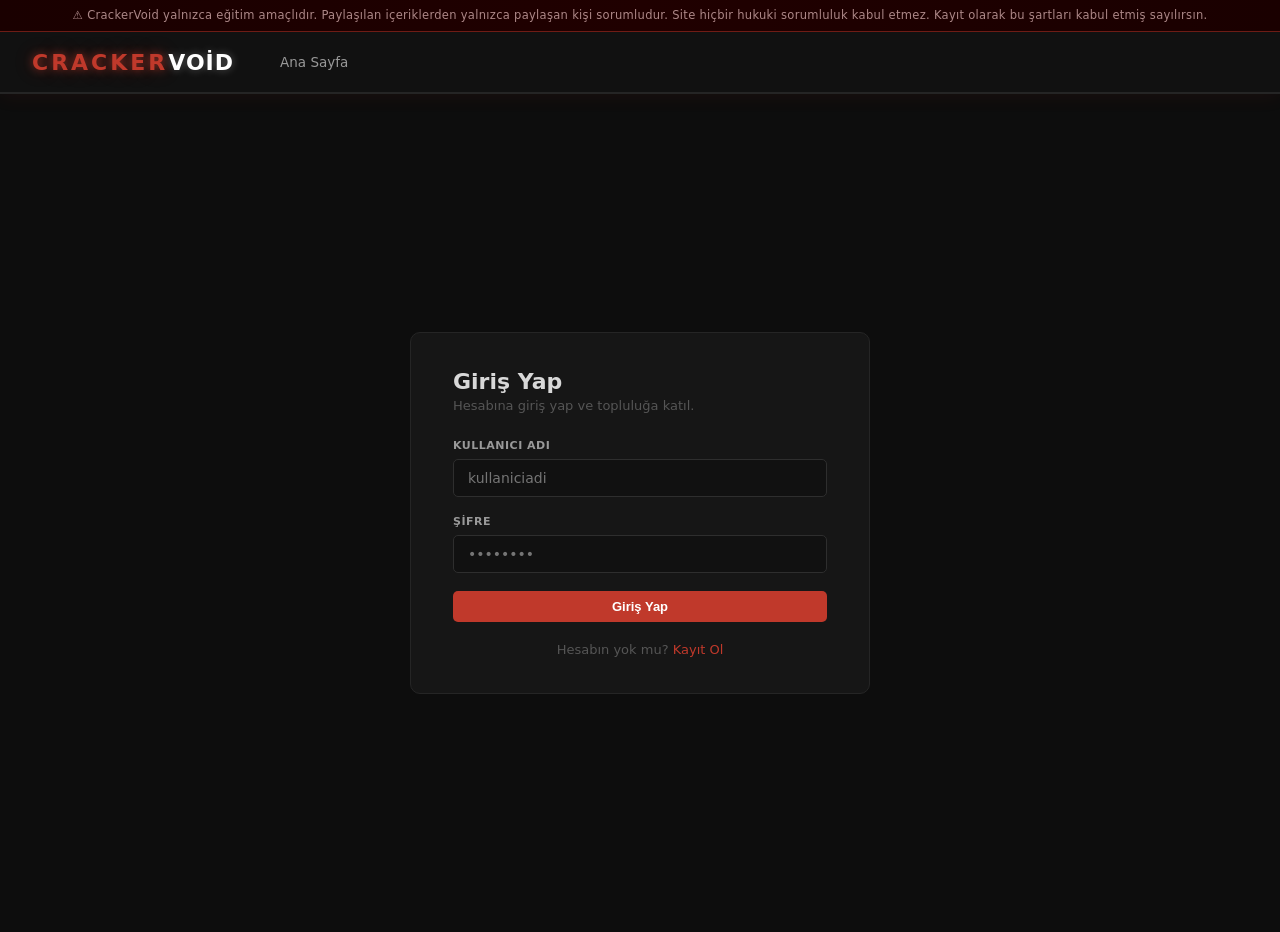
<file: login.html>
<!DOCTYPE html>
<html lang="tr">
<head>
  <meta charset="UTF-8">
  <meta name="viewport" content="width=device-width, initial-scale=1.0">
  <title>Giriş Yap - CrackerVoid</title>
  <link rel="stylesheet" href="style.css">
</head>
<body>
<div class="legal-bar">
  ⚠ CrackerVoid yalnızca eğitim amaçlıdır. Paylaşılan içeriklerden yalnızca paylaşan kişi sorumludur. Site hiçbir hukuki sorumluluk kabul etmez. Kayıt olarak bu şartları kabul etmiş sayılırsın.
</div>

<nav class="navbar">
  <a href="index.html" class="navbar-brand">Cracker<span>Void</span></a>
  <ul class="navbar-nav"><li><a href="index.html">Ana Sayfa</a></li></ul>
  <div id="nav-right" style="display:flex;align-items:center;gap:8px;"></div>
</nav>
<div class="auth-wrapper">
  <div class="auth-box">
    <h2>Giriş Yap</h2>
    <p class="sub">Hesabına giriş yap ve topluluğa katıl.</p>
    <div id="alert-box" class="alert alert-error"></div>
    <form id="login-form">
      <div class="form-group">
        <label>Kullanıcı Adı</label>
        <input type="text" id="username" placeholder="kullaniciadi" required autocomplete="username">
      </div>
      <div class="form-group">
        <label>Şifre</label>
        <input type="password" id="password" placeholder="••••••••" required autocomplete="current-password">
      </div>
      <button type="submit" class="btn btn-primary" style="width:100%">Giriş Yap</button>
    </form>
    <div class="form-footer">Hesabın yok mu? <a href="register.html">Kayıt Ol</a></div>
  </div>
</div>
<script src="api.js"></script>
<script>
document.getElementById('login-form').addEventListener('submit', async function(e) {
  e.preventDefault();
  const u = document.getElementById('username').value.trim();
  const p = document.getElementById('password').value;
  const alertEl = document.getElementById('alert-box');
  alertEl.style.display = 'none';
  const d = await Auth.login(u, p);
  if (d.ok) {
    const r = new URLSearchParams(location.search).get('r');
    window.location.href = r || 'index.html';
  } else if (d.msg === 'banned') {
    alertEl.textContent = 'Hesabın banlandı.';
    alertEl.style.display = 'block';
  } else {
    alertEl.textContent = d.msg || 'Kullanıcı adı veya şifre hatalı.';
    alertEl.style.display = 'block';
  }
});
</script>
</file>
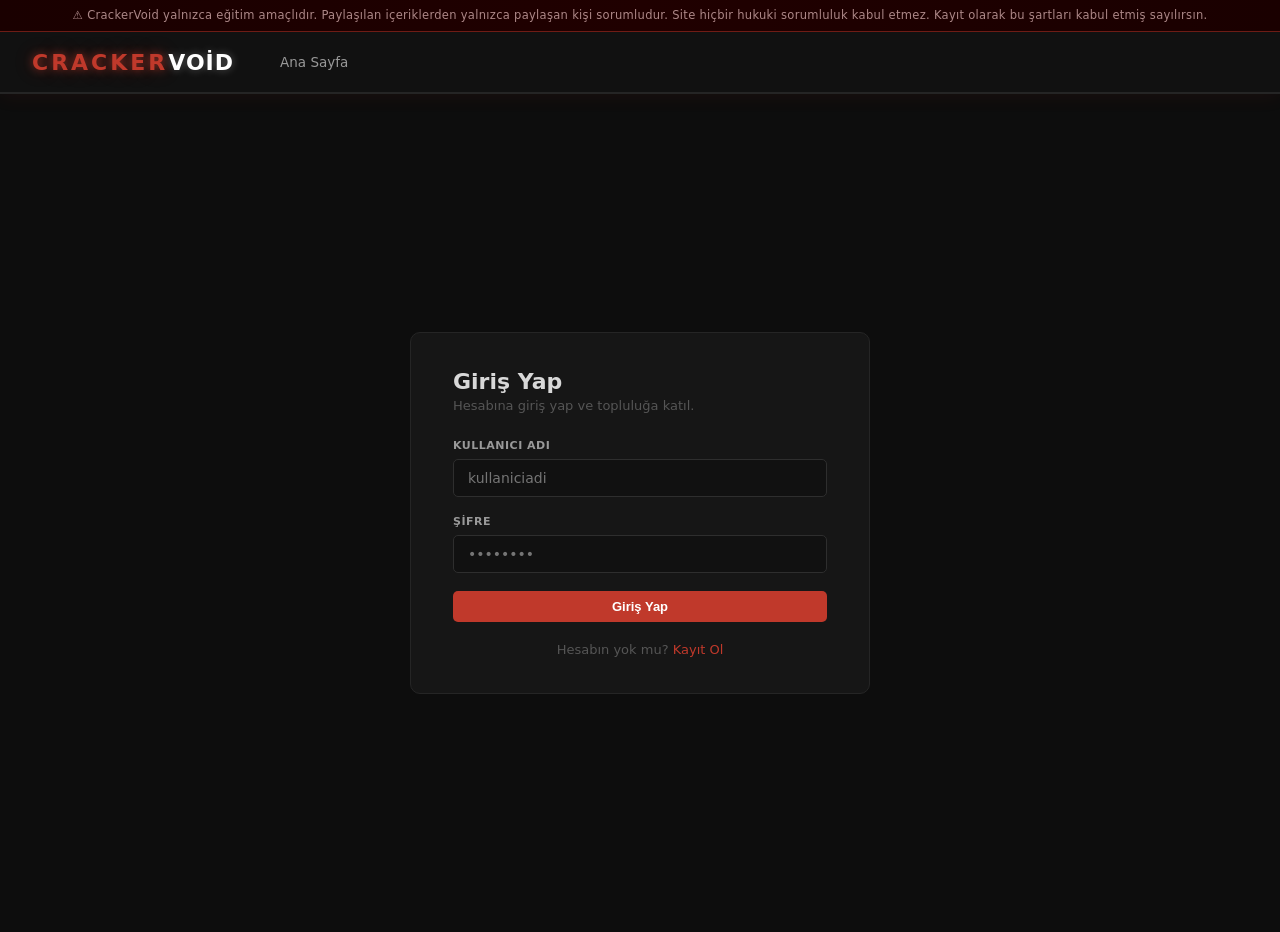
<file: messages.html>
<!DOCTYPE html>
<html lang="tr">
<head>
  <meta charset="UTF-8">
  <meta name="viewport" content="width=device-width, initial-scale=1.0">
  <title>Mesajlar - CrackerVoid</title>
  <link rel="stylesheet" href="style.css">
</head>
<body>
<div class="legal-bar">
  ⚠ CrackerVoid yalnızca eğitim amaçlıdır. Paylaşılan içeriklerden yalnızca paylaşan kişi sorumludur. Site hiçbir hukuki sorumluluk kabul etmez. Kayıt olarak bu şartları kabul etmiş sayılırsın.
</div>

<nav class="navbar">
  <a href="index.html" class="navbar-brand">Cracker<span>Void</span></a>
  <button class="hamburger" id="hamburger-btn">☰</button>
  <ul class="navbar-nav">
    <li><a href="index.html">Ana Sayfa</a></li>
  </ul>
  <div id="nav-right" style="display:flex;align-items:center;gap:8px;"></div>
</nav>
<div class="container">
  <div class="dm-layout">
    <div class="dm-sidebar">
      <div class="dm-sidebar-header">✉ Mesajlar</div>
      <div id="dm-inbox"></div>
    </div>
    <div class="dm-main" id="dm-main">
      <div class="dm-empty">Sol taraftan bir konuşma seç veya profil sayfasından mesaj gönder.</div>
    </div>
  </div>
</div>
<footer>© 2026 <span>CrackerVoid</span></footer>
<script src="app.js"></script>
<script>
document.addEventListener('DOMContentLoaded', () => {
  if (!Auth.require()) return;
  const currentUser = Auth.current();
  const params = new URLSearchParams(location.search);
  const targetU = params.get('u');

  function renderInbox() {
    const inbox = DM.getInbox(currentUser.username);
    const el = document.getElementById('dm-inbox');
    if (!inbox.length) { el.innerHTML = '<div style="padding:16px;font-size:13px;color:var(--text3)">Henüz mesaj yok.</div>'; return; }
    el.innerHTML = inbox.map(c => {
      const u = Auth.getUsers().find(x => x.username === c.with);
      const rank = getRank(c.with);
      const avHtml = u && u.avatarImg
        ? `<img src="${u.avatarImg}" style="width:32px;height:32px;border-radius:50%;object-fit:cover">`
        : `<div style="width:32px;height:32px;border-radius:50%;background:${rank.color};display:flex;align-items:center;justify-content:center;font-size:13px;font-weight:700;color:#fff;flex-shrink:0">${escHtml(c.with[0].toUpperCase())}</div>`;
      return `<div class="dm-inbox-item" onclick="openConvo('${escHtml(c.with)}')">
        ${avHtml}
        <div style="flex:1;min-width:0">
          <div style="font-size:13px;font-weight:700;color:${rank.color}">${escHtml(c.with)}</div>
          <div style="font-size:11px;color:var(--text3);white-space:nowrap;overflow:hidden;text-overflow:ellipsis">${escHtml(c.last.msg)}</div>
        </div>
      </div>`;
    }).join('');
  }

  window.openConvo = function(username) {
    const msgs = DM.get(currentUser.username, username);
    const u = Auth.getUsers().find(x => x.username === username);
    const rank = getRank(username);
    document.getElementById('dm-main').innerHTML = `
      <div class="dm-convo-header">
        <a href="profile.html?u=${escHtml(username)}" style="color:${rank.color};font-weight:700">${escHtml(username)}</a>
      </div>
      <div class="dm-messages" id="dm-messages">
        ${msgs.length ? msgs.map(m => `
          <div class="dm-msg ${m.from === currentUser.username ? 'dm-msg-mine' : 'dm-msg-theirs'}">
            <div class="dm-msg-text">${escHtml(m.msg)}</div>
            <div class="dm-msg-time">${m.time}</div>
          </div>`).join('') : '<div style="text-align:center;color:var(--text3);font-size:13px;padding:20px">Henüz mesaj yok.</div>'}
      </div>
      <form class="dm-form" id="dm-form">
        <input type="text" id="dm-input" placeholder="${escHtml(username)} kişisine mesaj yaz..." maxlength="500" autocomplete="off">
        <button type="submit" class="btn btn-primary btn-sm">Gönder</button>
      </form>`;
    const msgEl = document.getElementById('dm-messages');
    msgEl.scrollTop = msgEl.scrollHeight;
    document.getElementById('dm-form').addEventListener('submit', e => {
      e.preventDefault();
      const msg = document.getElementById('dm-input').value.trim();
      if (!msg) return;
      DM.send(currentUser.username, username, msg);
      document.getElementById('dm-input').value = '';
      openConvo(username);
      renderInbox();
    });
  };

  renderInbox();
  if (targetU) openConvo(targetU);
});
</script>
</body>
</html>
</file>
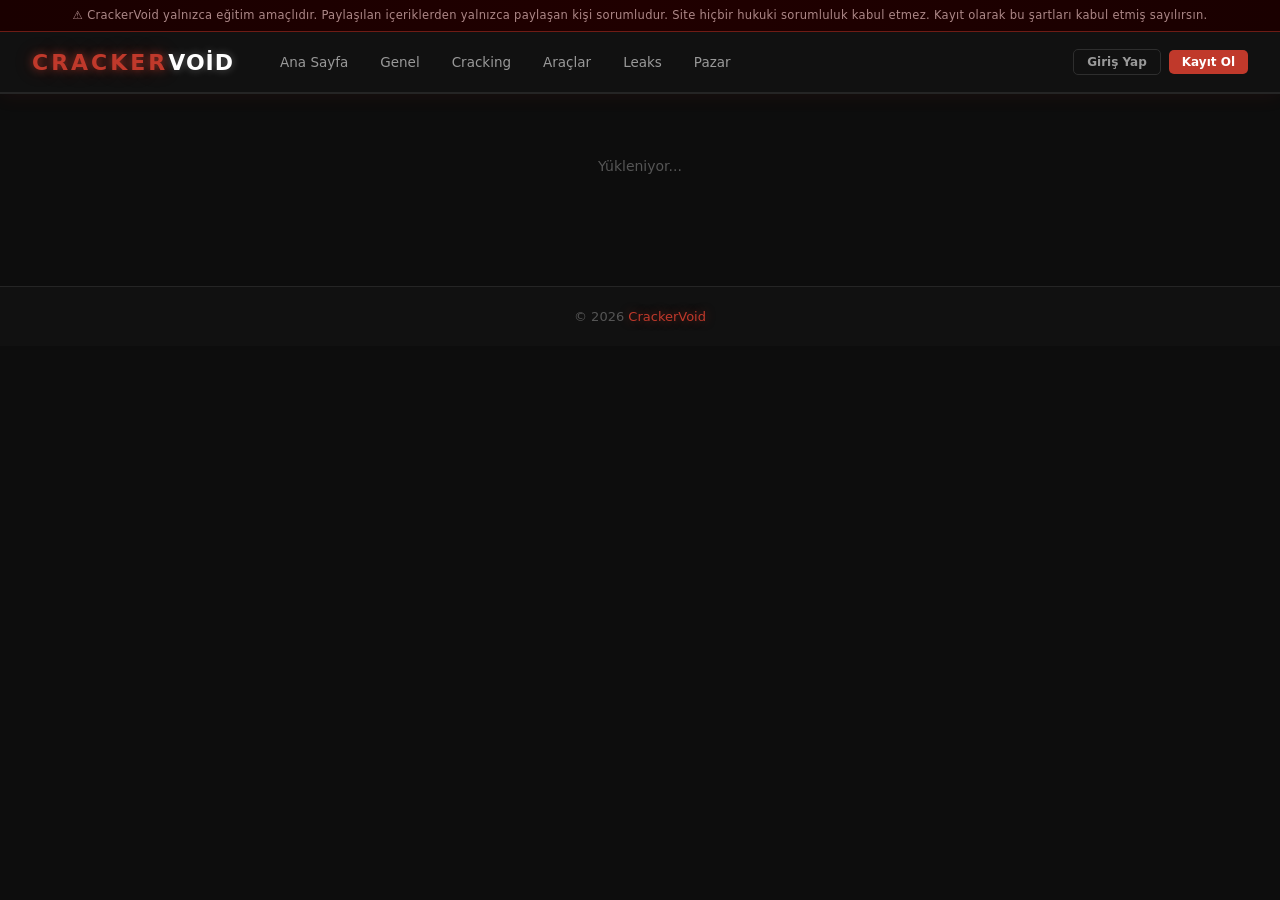
<file: profile.html>
<!DOCTYPE html>
<html lang="tr">
<head>
  <meta charset="UTF-8">
  <meta name="viewport" content="width=device-width, initial-scale=1.0">
  <title>Profil - CrackerVoid</title>
  <link rel="stylesheet" href="style.css">
</head>
<body>
<div class="legal-bar">
  ⚠ CrackerVoid yalnızca eğitim amaçlıdır. Paylaşılan içeriklerden yalnızca paylaşan kişi sorumludur. Site hiçbir hukuki sorumluluk kabul etmez. Kayıt olarak bu şartları kabul etmiş sayılırsın.
</div>

<nav class="navbar">
  <a href="index.html" class="navbar-brand">Cracker<span>Void</span></a>
  <button class="hamburger" id="hamburger-btn">☰</button>
  <ul class="navbar-nav">
    <li><a href="index.html">Ana Sayfa</a></li>
    <li><a href="forum.html?cat=genel">Genel</a></li>
    <li><a href="forum.html?cat=cracking">Cracking</a></li>
    <li><a href="forum.html?cat=tools">Araçlar</a></li>
    <li><a href="forum.html?cat=leaks">Leaks</a></li>
    <li><a href="forum.html?cat=pazar">Pazar</a></li>
  </ul>
  <div id="nav-right" style="display:flex;align-items:center;gap:8px;"></div>
</nav>
<div class="container">
  <div id="profile-content"><div class="empty-msg">Yükleniyor...</div></div>
</div>
<footer>© 2026 <span>CrackerVoid</span></footer>
<script src="app.js"></script>
<script>
document.addEventListener('DOMContentLoaded', () => {
  const currentUser = Auth.current();
  const params = new URLSearchParams(location.search);
  const targetUsername = params.get('u');

  // Kendi profili mi yoksa başkasının mı?
  let profileUser;
  if (targetUsername) {
    profileUser = Auth.getUsers().find(u => u.username === targetUsername);
    if (!profileUser) {
      document.getElementById('profile-content').innerHTML = '<div class="empty-msg">Kullanıcı bulunamadı.</div>';
      return;
    }
  } else {
    if (!currentUser) { window.location.href = 'login.html'; return; }
    profileUser = currentUser;
  }

  const isOwnProfile = currentUser && currentUser.username === profileUser.username;
  const threads = Forum.getThreads().filter(t => t.author === profileUser.username);
  const rank = getRank(profileUser.username);
  const following = Follow.getFollowing(profileUser.username).length;
  const followers = Follow.getFollowers(profileUser.username).length;
  const isFollowing = currentUser && !isOwnProfile && Follow.isFollowing(currentUser.username, profileUser.username);

  const avHtml = profileUser.avatarImg
    ? `<img src="${profileUser.avatarImg}" style="width:100%;height:100%;object-fit:cover;border-radius:50%;position:absolute;inset:0">`
    : profileUser.username[0].toUpperCase();

  const actionBtns = isOwnProfile
    ? `<div style="display:flex;gap:8px;flex-wrap:wrap">
        <a href="settings.html" class="btn btn-outline btn-sm">⚙ Ayarlar</a>
        <button class="btn btn-outline btn-sm" onclick="Auth.logout()">Çıkış Yap</button>
       </div>`
    : (currentUser ? `<div style="display:flex;gap:8px;flex-wrap:wrap">
        <button class="btn btn-outline btn-sm" id="follow-btn" onclick="toggleFollow()">${isFollowing ? '✓ Takip Ediliyor' : '+ Takip Et'}</button>
        <a href="messages.html?u=${escHtml(profileUser.username)}" class="btn btn-primary btn-sm">✉ Mesaj Gönder</a>
       </div>` : '');

  document.getElementById('profile-content').innerHTML = `
    <div class="profile-card">
      <div class="profile-av" style="background:${profileUser.avatarImg ? 'transparent' : (profileUser.avatarColor || '#c0392b')};overflow:hidden;position:relative">${avHtml}</div>
      <div class="profile-info" style="flex:1">
        <h2>${escHtml(profileUser.username)}</h2>
        <div class="meta">
          <div>Rol: <span style="color:${rank.color};font-weight:700">${rank.icon} ${rank.name}</span></div>
          <div>Katılım: <span>${profileUser.joined}</span></div>
          <div>Mesaj: <span>${profileUser.posts || 0}</span></div>
          <div>Konu: <span>${threads.length}</span></div>
          <div>Takipçi: <span id="follower-count">${followers}</span></div>
          <div>Takip: <span>${following}</span></div>
          ${isOwnProfile ? `<div>💰 Money: <span style="color:#2ecc71;font-weight:700">${Money.get(profileUser.username)}</span></div>` : ''}
          ${profileUser.location ? `<div>📍 <span>${escHtml(profileUser.location)}</span></div>` : ''}
          ${profileUser.discord ? `<div>💬 <span>${escHtml(profileUser.discord)}</span></div>` : ''}
          ${profileUser.website ? `<div>🌐 <span><a href="${escHtml(profileUser.website)}" target="_blank" rel="noopener">${escHtml(profileUser.website)}</a></span></div>` : ''}
        </div>
        ${profileUser.bio ? `<div style="margin-top:10px;font-size:13px;color:var(--text2);line-height:1.6">${escHtml(profileUser.bio)}</div>` : ''}
        ${(() => {
          const earnedBadges = Badges.get(profileUser.username);
          const shopBadges = profileUser.badges || [];
          const allBadges = [...new Set([...earnedBadges, ...shopBadges])];
          if (!allBadges.length) return '';
          const badgeDefs = Badges.DEFS;
          return '<div class="user-badges" style="margin-top:8px">' +
            allBadges.map(b => {
              const def = badgeDefs.find(x => x.id === b);
              return def
                ? `<span class="user-badge-icon" title="${escHtml(def.name)}: ${escHtml(def.desc)}">${def.icon}</span>`
                : `<span class="user-badge-icon">${escHtml(b)}</span>`;
            }).join('') + '</div>';
        })()}
      </div>
      ${actionBtns}
    </div>

    <div class="thread-list" style="margin-bottom:20px">
      <div class="cat-header" style="padding:10px 16px"><h2 style="font-size:12px;color:var(--accent)">Açılan Konular</h2></div>
      ${threads.length ? threads.map(t => `
        <div class="thread-row">
          <div class="thread-title-col">
            <a href="thread.html?id=${t.id}">${escHtml(t.title)}</a>
            <div class="thread-meta">${t.date}</div>
          </div>
          <div class="thread-stat tc">${t.replies}</div>
          <div class="thread-stat tc">${t.views}</div>
          <div class="thread-last">${t.date}</div>
        </div>`).join('') : '<div class="empty-msg">Henüz konu açılmamış.</div>'}
    </div>

    ${isOwnProfile ? (() => {
      const savedIds = Saved.get(profileUser.username);
      const savedThreads = savedIds.map(id => Forum.getThread(id)).filter(Boolean);
      return `<div class="thread-list" style="margin-bottom:20px">
        <div class="cat-header" style="padding:10px 16px"><h2 style="font-size:12px;color:#f1c40f">🔖 Kaydedilen Konular</h2></div>
        ${savedThreads.length ? savedThreads.map(t => `
          <div class="thread-row">
            <div class="thread-title-col">
              <a href="thread.html?id=${t.id}">${escHtml(t.title)}</a>
              <div class="thread-meta">${escHtml(t.author)} · ${t.date}</div>
            </div>
            <div class="thread-stat tc">${t.replies}</div>
            <div class="thread-stat tc">${t.views}</div>
            <div class="thread-last">${t.date}</div>
          </div>`).join('') : '<div class="empty-msg">Kaydedilen konu yok.</div>'}
      </div>`;
    })() : ''}

  window.toggleFollow = function() {
    if (!currentUser) { window.location.href = 'login.html'; return; }
    const nowFollowing = Follow.toggle(currentUser.username, profileUser.username);
    const btn = document.getElementById('follow-btn');
    if (btn) btn.textContent = nowFollowing ? '✓ Takip Ediliyor' : '+ Takip Et';
    const fc = document.getElementById('follower-count');
    if (fc) fc.textContent = Follow.getFollowers(profileUser.username).length;
  };
});
</script>
</body>
</html>
</file>
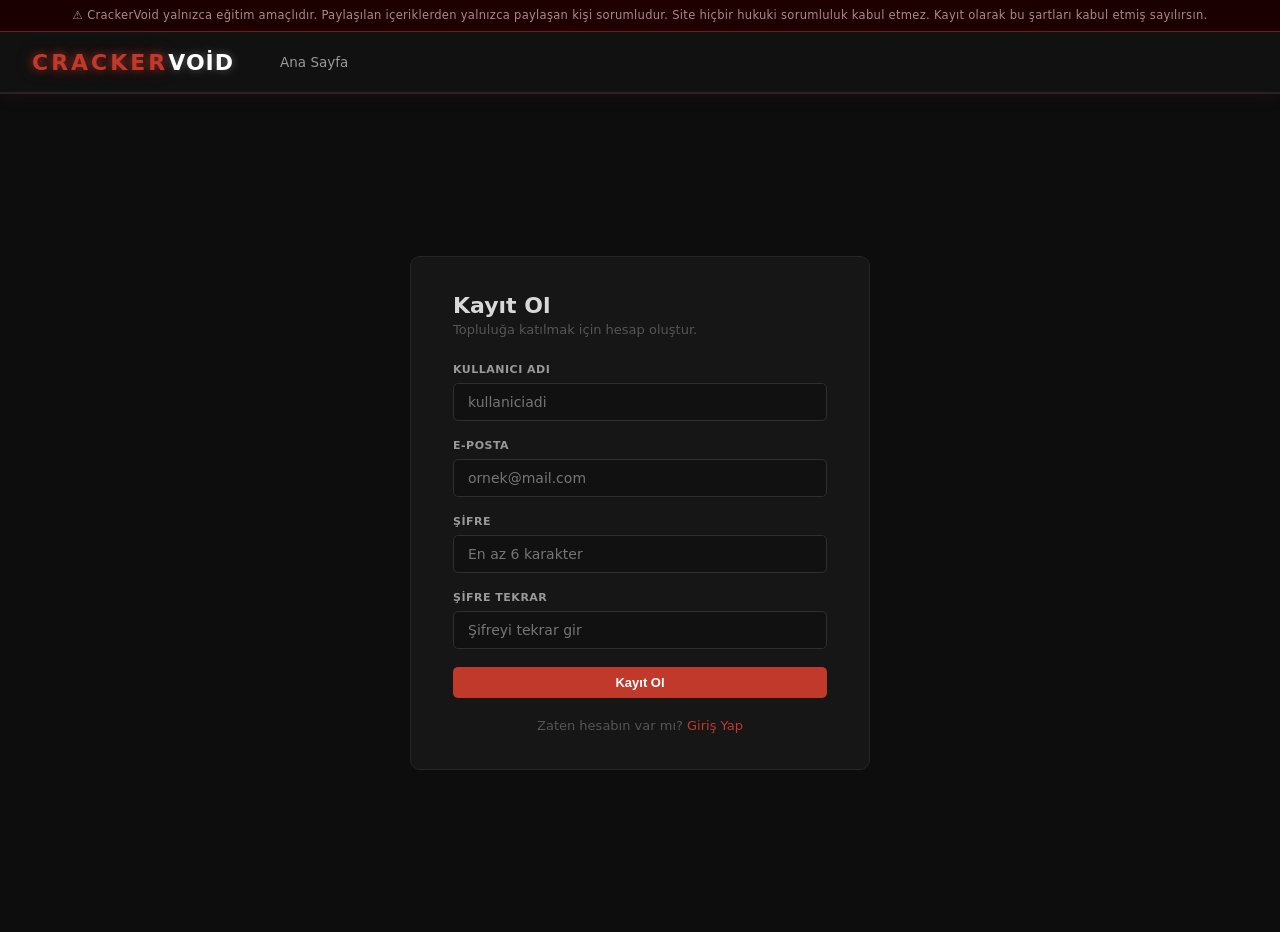
<file: register.html>
<!DOCTYPE html>
<html lang="tr">
<head>
  <meta charset="UTF-8">
  <meta name="viewport" content="width=device-width, initial-scale=1.0">
  <title>Kayıt Ol - CrackerVoid</title>
  <link rel="stylesheet" href="style.css">
</head>
<body>
<div class="legal-bar">
  ⚠ CrackerVoid yalnızca eğitim amaçlıdır. Paylaşılan içeriklerden yalnızca paylaşan kişi sorumludur. Site hiçbir hukuki sorumluluk kabul etmez. Kayıt olarak bu şartları kabul etmiş sayılırsın.
</div>

<nav class="navbar">
  <a href="index.html" class="navbar-brand">Cracker<span>Void</span></a>
  <ul class="navbar-nav"><li><a href="index.html">Ana Sayfa</a></li></ul>
  <div id="nav-right" style="display:flex;align-items:center;gap:8px;"></div>
</nav>
<div class="auth-wrapper">
  <div class="auth-box">
    <h2>Kayıt Ol</h2>
    <p class="sub">Topluluğa katılmak için hesap oluştur.</p>
    <div id="alert-box" class="alert alert-error"></div>
    <form id="register-form">
      <div class="form-group">
        <label>Kullanıcı Adı</label>
        <input type="text" id="username" placeholder="kullaniciadi" required minlength="3" autocomplete="username">
      </div>
      <div class="form-group">
        <label>E-posta</label>
        <input type="email" id="email" placeholder="ornek@mail.com" required autocomplete="email">
      </div>
      <div class="form-group">
        <label>Şifre</label>
        <input type="password" id="password" placeholder="En az 6 karakter" required minlength="6" autocomplete="new-password">
      </div>
      <div class="form-group">
        <label>Şifre Tekrar</label>
        <input type="password" id="password2" placeholder="Şifreyi tekrar gir" required autocomplete="new-password">
      </div>
      <button type="submit" class="btn btn-primary" style="width:100%">Kayıt Ol</button>
    </form>
    <div class="form-footer">Zaten hesabın var mı? <a href="login.html">Giriş Yap</a></div>
  </div>
</div>
<script src="api.js"></script>
<script>
document.getElementById('register-form').addEventListener('submit', async function(e) {
  e.preventDefault();
  const u = document.getElementById('username').value.trim();
  const em = document.getElementById('email').value.trim();
  const p = document.getElementById('password').value;
  const p2 = document.getElementById('password2').value;
  const alertEl = document.getElementById('alert-box');
  alertEl.style.display = 'none';
  if (p !== p2) { alertEl.textContent = 'Şifreler eşleşmiyor.'; alertEl.style.display='block'; return; }
  if (p.length < 6) { alertEl.textContent = 'Şifre en az 6 karakter.'; alertEl.style.display='block'; return; }
  const d = await Auth.register(u, em, p);
  if (d.ok) {
    window.location.href = 'index.html';
  } else {
    alertEl.textContent = d.msg || 'Kayıt başarısız.';
    alertEl.style.display = 'block';
  }
});
</script>
</file>
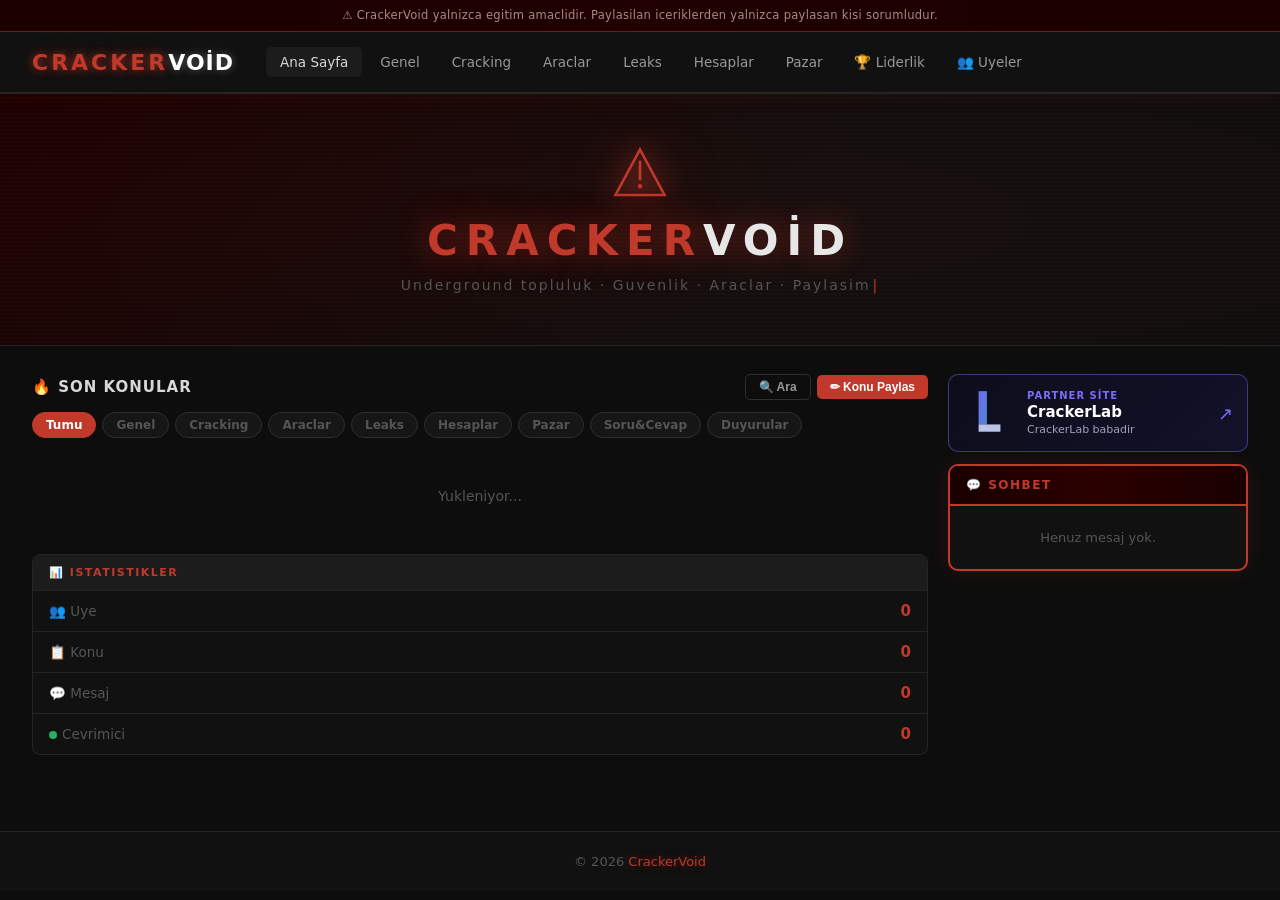
<file: thread.html>
<!DOCTYPE html>
<html lang="tr">
<head>
  <meta charset="UTF-8">
  <meta name="viewport" content="width=device-width, initial-scale=1.0">
  <title>Konu - CrackerVoid</title>
  <link rel="stylesheet" href="style.css">
</head>
<body>
<div class="legal-bar">
  ⚠ CrackerVoid yalnızca eğitim amaçlıdır. Paylaşılan içeriklerden yalnızca paylaşan kişi sorumludur. Site hiçbir hukuki sorumluluk kabul etmez. Kayıt olarak bu şartları kabul etmiş sayılırsın.
</div>

<nav class="navbar">
  <a href="index.html" class="navbar-brand">Cracker<span>Void</span></a>
  <button class="hamburger" id="hamburger-btn">☰</button>
  <ul class="navbar-nav">
    <li><a href="index.html">Ana Sayfa</a></li>
    <li><a href="forum.html?cat=genel">Genel</a></li>
    <li><a href="forum.html?cat=cracking">Cracking</a></li>
    <li><a href="forum.html?cat=tools">Araçlar</a></li>
    <li><a href="forum.html?cat=leaks">Leaks</a></li>
    <li><a href="forum.html?cat=pazar">Pazar</a></li>
    <li><a href="leaderboard.html">🏆 Liderlik</a></li>
    <li><a href="users.html">👥 Üyeler</a></li>
  </ul>
  <div id="nav-right" style="display:flex;align-items:center;gap:8px;"></div>
</nav>

<div class="container">
  <div class="breadcrumb" id="breadcrumb">
    <a href="index.html">Ana Sayfa</a><span>›</span>
    <a href="forum.html" id="bc-cat">Forum</a><span>›</span>
    <span id="bc-title">Konu</span>
  </div>
  <div class="thread-page-header" id="thread-header"><div class="empty-msg">Yükleniyor...</div></div>
  <div id="posts-container"></div>
  <div id="reply-area"></div>
</div>

<!-- LIKE POPUP -->
<div id="like-popup" class="like-popup" style="display:none" onclick="if(event.target===this)this.style.display='none'">
  <div class="like-popup-box">
    <div class="like-popup-header">
      <span>👍 Like Atanlar</span>
      <button onclick="document.getElementById('like-popup').style.display='none'" style="background:none;border:none;color:var(--text3);font-size:20px;cursor:pointer">×</button>
    </div>
    <div id="like-popup-list"></div>
  </div>
</div>

<!-- EDIT MODAL -->
<div id="edit-modal" class="modal-overlay" style="display:none" onclick="if(event.target===this)closeEditModal()">
  <div class="modal-box">
    <div class="modal-header"><span>✏ Düzenle</span><button class="modal-close" onclick="closeEditModal()">×</button></div>
    <input type="hidden" id="edit-type">
    <input type="hidden" id="edit-id">
    <div id="edit-title-wrap" class="form-group"><label>Başlık</label><input type="text" id="edit-title-input"></div>
    <div class="form-group"><label>İçerik</label><textarea id="edit-content-input" style="min-height:120px"></textarea></div>
    <button class="btn btn-primary" style="width:100%" onclick="submitEdit()">Kaydet</button>
  </div>
</div>

<footer>© 2026 <span>CrackerVoid</span></footer>
<script src="api.js"></script>
<script>
const REACTION_LIST = ['👍','❤️','😂','😮','😢','🔥'];
let _thread = null, _replies = [], _currentUser = null, _likeData = {}, _quoteId = null;

document.addEventListener('DOMContentLoaded', async () => {
  const params = new URLSearchParams(location.search);
  const id = params.get('id');
  if (!id) { window.location.href = 'index.html'; return; }

  _currentUser = await Auth.init();

  // Navbar
  const navRight = document.getElementById('nav-right');
  if (_currentUser) {
    navRight.innerHTML = `<a href="notifications.html" class="btn btn-outline btn-sm">🔔</a>
      <a href="messages.html" class="btn btn-outline btn-sm">✉</a>
      <a href="profile.html" class="btn btn-outline btn-sm">${escHtml(_currentUser.username)}</a>
      <button class="btn btn-outline btn-sm" onclick="Auth.logout()">Çıkış</button>`;
  } else {
    navRight.innerHTML = `<a href="login.html" class="btn btn-outline btn-sm">Giriş</a>
      <a href="register.html" class="btn btn-primary btn-sm">Kayıt Ol</a>`;
  }

  _thread = await Forum.getThread(id);
  if (!_thread) { document.getElementById('thread-header').innerHTML = '<div class="empty-msg">Konu bulunamadı.</div>'; return; }

  Forum.incViews(id);

  const catLabels = { genel:'Genel Tartışma', 'soru-cevap':'Soru & Cevap', duyurular:'Duyurular', cracking:'Cracking / Pentest', tools:'Araçlar', leaks:'Leaks', pazar:'Pazar', hesaplar:'Hesap Paylaşımları' };
  document.title = _thread.title + ' - CrackerVoid';
  document.getElementById('bc-cat').href = 'forum.html?cat=' + _thread.cat;
  document.getElementById('bc-cat').textContent = catLabels[_thread.cat] || _thread.cat;
  document.getElementById('bc-title').textContent = _thread.title;

  await renderAll();
  renderReplyArea();
});

async function renderAll() {
  const id = _thread.id;
  _replies = (await Forum.getRepliesFor(id)) || [];
  const likeRes = await Forum.toggleLike && await apiFetch('/api/threads/' + id + '/likes');
  _likeData = likeRes || {};
  renderHeader();
  await renderPosts();
}

function renderHeader() {
  const t = _thread;
  const isAdmin = _currentUser && (_currentUser.role === 'founder' || _currentUser.role === 'admin' || _currentUser.role === 'moderator');
  const adminBtns = isAdmin ? `
    <button class="btn btn-outline btn-sm" onclick="doPin()" style="font-size:11px">${t.pinned ? '📌 Sabiti Kaldır' : '📌 Sabitle'}</button>
    <button class="btn btn-outline btn-sm" onclick="doLock()" style="font-size:11px">${t.locked ? '🔓 Kilidi Aç' : '🔒 Kilitle'}</button>` : '';
  document.getElementById('thread-header').innerHTML = `
    <h1>${escHtml(t.title)}${t.edited ? ' <span style="font-size:11px;color:var(--text3)">(düzenlendi)</span>' : ''}</h1>
    <div class="thread-page-meta">
      <span>Yazan: <strong><a href="profile.html?u=${escHtml(t.author)}" style="color:var(--text2)">${escHtml(t.author)}</a></strong></span>
      <span>${t.date}</span>
      <span>${t.replies} yanıt</span>
      <span>${t.views} görüntülenme</span>
      ${t.locked ? '<span style="color:#e74c3c;font-weight:700">🔒 KİLİTLİ</span>' : ''}
      ${adminBtns}
    </div>`;
}

async function renderPosts() {
  const t = _thread;
  const likers = _likeData.likers || [];
  const liked = _likeData.liked || false;

  async function reactionBar(postId) {
    const data = await Reactions.get(postId);
    return `<div class="reaction-bar">${REACTION_LIST.map(e => {
      const count = (data[e] || []).length;
      const active = _currentUser && (data[e] || []).includes(_currentUser.username);
      return `<button class="react-btn${active?' active':''}" onclick="doReact('${postId}','${e}')">${e}${count>0?' '+count:''}</button>`;
    }).join('')}</div>`;
  }

  async function postHtml(author, content, date, isOP, postId, quoteOf, postNum, userObj) {
    const money = userObj ? (await Money.get(author)) : 0;
    const rank = getRankFromUser(userObj || {username:author, role:'member'}, money);
    const posts = userObj ? (userObj.posts || 0) : 0;
    const joined = userObj ? (userObj.joined || '-') : '-';
    const likeCount = isOP ? likers.length : 0;
    const canEdit = _currentUser && (_currentUser.username === author || _currentUser.role === 'founder' || _currentUser.role === 'admin' || _currentUser.role === 'moderator');

    const avHtml = userObj && userObj.avatarImg
      ? `<img src="${userObj.avatarImg}" class="post-av-img">`
      : `<div class="post-av-letter" style="background:${rank.color}">${escHtml(author[0].toUpperCase())}</div>`;

    let contentHtml;
    if (isOP && t.hidden) {
      if (liked || (_currentUser && _currentUser.username === t.author)) {
        contentHtml = `<div class="post-text">${escHtml(content)}</div>`;
      } else {
        contentHtml = `<div class="hidden-content-wrap">
          <div class="hidden-content-blur">${escHtml(content)}</div>
          <div class="hidden-content-overlay">
            <span>🔒 Bu içerik gizlidir</span><p>Görüntülemek için like at</p>
            ${_currentUser ? `<button class="btn btn-primary btn-sm" onclick="doLike()">👍 Like At ve Gör</button>` : `<a href="login.html?r=${encodeURIComponent(location.href)}" class="btn btn-primary btn-sm">Giriş Yap</a>`}
          </div></div>`;
      }
    } else {
      contentHtml = `<div class="post-text">${escHtml(content)}</div>`;
    }

    const quoteHtml = quoteOf ? `<div class="quote-block">↩ <strong>${escHtml(quoteOf.author)}</strong>: ${escHtml(String(quoteOf.content).substring(0,120))}${String(quoteOf.content).length>120?'...':''}</div>` : '';
    const rxBar = await reactionBar(postId);

    const titleEsc = isOP ? escHtml(t.title).replace(/'/g,"&#39;") : '';
    const contentEsc = escHtml(content).replace(/'/g,"&#39;");
    const editBtn   = canEdit ? `<button class="action-mini-btn" onclick="openEditModal('${isOP?'thread':'reply'}','${postId}','${titleEsc}','${contentEsc}')">✏ Düzenle</button>` : '';
    const deleteBtn = canEdit ? (isOP ? `<button class="delete-btn" onclick="doDeleteThread()">🗑 Sil</button>` : `<button class="delete-btn" onclick="doDeleteReply(${postId})">🗑 Sil</button>`) : '';
    const quoteBtn  = _currentUser ? `<button class="action-mini-btn" onclick="setQuote(${postId})">↩ Alıntıla</button>` : '';
    const dmBtn     = _currentUser && _currentUser.username !== author ? `<a href="messages.html?u=${escHtml(author)}" class="action-mini-btn">✉ DM</a>` : '';

    const likeBtn = isOP ? `
      <button class="like-btn${liked?' liked':''}" onclick="doLike()">👍 <span id="like-count">${likeCount}</span> Beğen</button>
      <button class="like-who-btn" onclick="showLikePopup()" title="Kimlerin beğendiğini gör">👁 ${likeCount}</button>` : '';

    return `<div class="post-box2">
      <div class="post-user-card">
        <a href="profile.html?u=${escHtml(author)}" class="post-av-wrap">${avHtml}</a>
        <a href="profile.html?u=${escHtml(author)}" class="post-uname" style="color:${rank.nameColor || rank.color}">${escHtml(author)}${rank.customTitle ? ` <span style="font-size:10px;background:rgba(255,255,255,.08);border-radius:3px;padding:1px 5px;color:${rank.nameColor || rank.color};border:1px solid ${rank.nameColor || rank.color}44">${escHtml(rank.customTitle)}</span>` : ''}</a>
        <div class="post-rank-badge" style="background:${rank.color}22;color:${rank.color};border-color:${rank.color}55">${rank.icon} ${rank.name}</div>
        <div class="post-user-stats">
          <div class="pus-row"><span>📅 Katılım</span><strong>${joined}</strong></div>
          <div class="pus-row"><span>💬 Mesaj</span><strong>${posts}</strong></div>
          <div class="pus-row"><span>💰 Para</span><strong style="color:#2ecc71">${money}</strong></div>
          <div class="pus-row"><span>👍 Like</span><strong style="color:var(--accent)">${isOP ? likeCount : '-'}</strong></div>
        </div>
        ${dmBtn ? `<div style="margin-top:10px">${dmBtn}</div>` : ''}
      </div>
      <div class="post-body">
        <div class="post-body-top">
          <span class="post-body-date">${date}</span>
          <span class="post-body-num">#${postNum}</span>
        </div>
        ${quoteHtml}
        ${contentHtml}
        ${rxBar}
        <div class="post-body-actions">
          ${likeBtn}
          <div style="display:flex;gap:6px;flex-wrap:wrap;margin-left:auto">
            ${quoteBtn}${editBtn}${deleteBtn}
          </div>
        </div>
      </div>
    </div>`;
  }

  // Fetch user objects
  async function getUserObj(username) {
    const res = await apiFetch('/api/users/' + username);
    return res.ok ? res.user : { username, role:'member', posts:0, joined:'-' };
  }

  let html = await postHtml(t.author, t.content, t.date, true, t.id, null, 1, await getUserObj(t.author));
  for (let i = 0; i < _replies.length; i++) {
    const r = _replies[i];
    let quoteOf = null;
    if (r.quote_of) {
      const qr = _replies.find(x => x.id == r.quote_of) || (t.id == r.quote_of ? { author: t.author, content: t.content } : null);
      if (qr) quoteOf = qr;
    }
    html += await postHtml(r.author, r.content, r.date, false, r.id, quoteOf, i + 2, await getUserObj(r.author));
  }
  document.getElementById('posts-container').innerHTML = html;
}

window.doLike = async function() {
  if (!_currentUser) { window.location.href = 'login.html?r=' + encodeURIComponent(location.href); return; }
  const res = await Forum.toggleLike(_thread.id);
  _likeData = res;
  await renderPosts();
};

window.showLikePopup = async function() {
  const likers = _likeData.likers || [];
  const popup = document.getElementById('like-popup');
  const list = document.getElementById('like-popup-list');
  if (!likers.length) {
    list.innerHTML = '<div style="padding:20px;text-align:center;color:var(--text3)">Henüz like atan yok.</div>';
  } else {
    const rows = await Promise.all(likers.map(async username => {
      const res = await apiFetch('/api/users/' + username);
      const u = res.ok ? res.user : null;
      const money = await Money.get(username);
      const rank = getRankFromUser(u || {username, role:'member'}, money);
      const avHtml = u && u.avatarImg
        ? `<img src="${u.avatarImg}" style="width:32px;height:32px;border-radius:50%;object-fit:cover">`
        : `<div style="width:32px;height:32px;border-radius:50%;background:${rank.color};display:flex;align-items:center;justify-content:center;font-size:13px;font-weight:700;color:#fff">${escHtml(username[0].toUpperCase())}</div>`;
      return `<a href="profile.html?u=${escHtml(username)}" class="like-popup-row">
        ${avHtml}
        <div>
          <div style="font-size:13px;font-weight:700;color:${rank.color}">${escHtml(username)}</div>
          <div style="font-size:11px;color:var(--text3)">${rank.icon} ${rank.name}</div>
        </div>
      </a>`;
    }));
    list.innerHTML = rows.join('');
  }
  popup.style.display = 'flex';
};

window.doReact = async function(postId, emoji) {
  if (!_currentUser) { window.location.href = 'login.html'; return; }
  await Reactions.toggle(postId, emoji);
  await renderPosts();
};

window.doDeleteThread = async function() {
  if (!confirm('Konuyu silmek istediğine emin misin?')) return;
  const ok = await Forum.deleteThread(_thread.id);
  if (ok) window.location.href = 'index.html';
};

window.doDeleteReply = async function(replyId) {
  if (!confirm('Yanıtı silmek istediğine emin misin?')) return;
  await Forum.deleteReply(replyId);
  _thread = await Forum.getThread(_thread.id);
  await renderAll();
};

window.doPin = async function() {
  await Forum.togglePin(_thread.id);
  _thread = await Forum.getThread(_thread.id);
  renderHeader();
};

window.doLock = async function() {
  await Forum.toggleLock(_thread.id);
  _thread = await Forum.getThread(_thread.id);
  renderHeader();
  await renderPosts();
  renderReplyArea();
};

window.openEditModal = function(type, postId, title, content) {
  document.getElementById('edit-type').value = type;
  document.getElementById('edit-id').value = postId;
  document.getElementById('edit-title-wrap').style.display = type === 'thread' ? 'block' : 'none';
  document.getElementById('edit-title-input').value = title || '';
  document.getElementById('edit-content-input').value = content || '';
  document.getElementById('edit-modal').style.display = 'flex';
};
window.closeEditModal = function() { document.getElementById('edit-modal').style.display = 'none'; };

window.submitEdit = async function() {
  const type = document.getElementById('edit-type').value;
  const postId = document.getElementById('edit-id').value;
  const content = document.getElementById('edit-content-input').value.trim();
  if (!content) return;
  if (type === 'thread') {
    const title = document.getElementById('edit-title-input').value.trim();
    if (!title) return;
    await Forum.editThread(postId, title, content);
    _thread = await Forum.getThread(_thread.id);
    document.getElementById('bc-title').textContent = title;
  } else {
    await Forum.editReply(postId, content);
  }
  closeEditModal();
  await renderAll();
  renderHeader();
};

window.setQuote = function(replyId) {
  _quoteId = replyId;
  const r = _replies.find(x => x.id == replyId);
  const ta = document.getElementById('reply-content');
  if (ta && r) { ta.placeholder = '↩ ' + r.author + ' alıntılanıyor...'; ta.focus(); }
};

function renderReplyArea() {
  const replyArea = document.getElementById('reply-area');
  const t = _thread;
  const isAdmin = _currentUser && (_currentUser.role === 'founder' || _currentUser.role === 'admin' || _currentUser.role === 'moderator');
  if (t && t.locked && !isAdmin) {
    replyArea.innerHTML = `<div class="login-prompt" style="margin-top:16px">🔒 Bu konu kilitlenmiştir.</div>`; return;
  }
  if (_currentUser) {
    replyArea.innerHTML = `<div class="reply-box">
      <h3>💬 Yanıt Yaz</h3>
      <div id="reply-alert" class="alert alert-error"></div>
      <form id="reply-form">
        <div class="form-group"><textarea id="reply-content" placeholder="Yanıtını buraya yaz..." required></textarea></div>
        <div style="display:flex;gap:8px;align-items:center">
          <button type="submit" class="btn btn-primary">Yanıtla</button>
          <button type="button" class="btn btn-outline btn-sm" onclick="_quoteId=null;document.getElementById('reply-content').placeholder='Yanıtını buraya yaz...'">Alıntıyı Temizle</button>
        </div>
      </form>
    </div>`;
    document.getElementById('reply-form').addEventListener('submit', async e => {
      e.preventDefault();
      const content = document.getElementById('reply-content').value.trim();
      if (!content) return showAlert('reply-alert', 'Yanıt boş olamaz.');
      const ok = await Forum.addReply(_thread.id, content, _quoteId);
      if (!ok) return showAlert('reply-alert', 'Konu kilitli veya hata oluştu.');
      _quoteId = null;
      document.getElementById('reply-form').reset();
      document.getElementById('reply-content').placeholder = 'Yanıtını buraya yaz...';
      document.getElementById('reply-alert').style.display = 'none';
      _thread = await Forum.getThread(_thread.id);
      await renderAll();
    });
  } else {
    replyArea.innerHTML = `<div class="login-prompt" style="margin-top:16px">Yanıt yazmak için <a href="login.html?r=${encodeURIComponent(location.href)}">giriş yap</a> veya <a href="register.html">kayıt ol</a>.</div>`;
  }
}
</script>
</body>
</html>
</file>
<file: style.css>
*{margin:0;padding:0;box-sizing:border-box}
:root{
  --bg:#0d0d0d;--bg2:#111;--bg3:#161616;--bg4:#1c1c1c;
  --border:#252525;--border2:#2e2e2e;
  --accent:#c0392b;--accent2:#e74c3c;
  --text:#d8d8d8;--text2:#999;--text3:#555;
  --green:#27ae60;--orange:#e67e22;--blue:#2980b9;
}
body{background:var(--bg);color:var(--text);font-family:'Segoe UI',system-ui,sans-serif;font-size:15px;min-height:100vh}
a{color:var(--accent);text-decoration:none;transition:color .15s}
a:hover{color:var(--accent2)}

/* NAVBAR */
.navbar{background:var(--bg2);border-bottom:2px solid var(--border);padding:0 32px;display:flex;align-items:center;justify-content:space-between;height:62px;position:sticky;top:0;z-index:100;gap:16px}
.navbar-brand{font-size:22px;font-weight:900;color:var(--accent);letter-spacing:2px;text-transform:uppercase;white-space:nowrap}
.navbar-brand span{color:var(--text)}
.navbar-nav{display:flex;align-items:center;gap:4px;list-style:none;flex:1;padding:0 16px}
.navbar-nav a{color:var(--text2);padding:7px 14px;border-radius:5px;font-size:13.5px;transition:all .15s;white-space:nowrap}
.navbar-nav a:hover,.navbar-nav a.active{color:var(--text);background:var(--bg4)}
#nav-right{display:flex;align-items:center;gap:10px;flex-shrink:0}

/* BUTTONS */
.btn{padding:8px 18px;border-radius:5px;border:none;cursor:pointer;font-size:13px;font-weight:600;transition:all .15s;display:inline-block}
.btn-primary{background:var(--accent);color:#fff}.btn-primary:hover{background:var(--accent2);color:#fff}
.btn-outline{background:transparent;color:var(--text2);border:1px solid var(--border2)}.btn-outline:hover{border-color:var(--accent);color:var(--accent)}
.btn-sm{padding:5px 13px;font-size:12px}
.btn-green{background:var(--green);color:#fff}.btn-green:hover{background:#2ecc71;color:#fff}

/* CONTAINER */
.container{max-width:1280px;margin:0 auto;padding:28px 32px}

/* HERO */
.hero{background:linear-gradient(135deg,#1a0000 0%,#0d0d0d 60%);border-bottom:1px solid var(--border);padding:48px 32px;text-align:center}
.hero h1{font-size:34px;color:var(--accent);text-transform:uppercase;letter-spacing:5px;margin-bottom:8px;font-weight:900}
.hero p{color:var(--text3);font-size:14px;letter-spacing:1px}

/* STATS BAR */
.stats-bar{background:var(--bg2);border-bottom:1px solid var(--border);padding:11px 32px;display:flex;gap:32px;justify-content:center;font-size:13px;color:var(--text3)}
.stats-bar span{color:var(--accent);font-weight:700}
.online-dot{width:8px;height:8px;background:var(--green);border-radius:50%;display:inline-block;margin-right:5px}

/* CATEGORY BLOCK */
.cat-block{margin-bottom:22px;border:1px solid var(--border);border-radius:8px;overflow:hidden}
.cat-header{background:var(--bg2);padding:12px 20px;display:flex;align-items:center;gap:12px;border-bottom:1px solid var(--border)}
.cat-header h2{font-size:12px;font-weight:700;text-transform:uppercase;letter-spacing:1.5px;color:var(--accent)}
.forum-row{background:var(--bg3);padding:16px 20px;display:flex;align-items:center;gap:16px;border-bottom:1px solid var(--border);transition:background .12s;cursor:pointer}
.forum-row:last-child{border-bottom:none}
.forum-row:hover{background:var(--bg4)}
.forum-icon{width:40px;height:40px;background:var(--bg2);border:1px solid var(--border);border-radius:6px;display:flex;align-items:center;justify-content:center;font-size:18px;flex-shrink:0}
.forum-info{flex:1}
.forum-info h3{font-size:15px;font-weight:600;margin-bottom:4px}
.forum-info h3 a{color:var(--text)}
.forum-info h3 a:hover{color:var(--accent)}
.forum-info p{font-size:12px;color:var(--text3)}
.forum-stats{text-align:right;font-size:12px;color:var(--text3);min-width:80px}
.forum-stats strong{display:block;color:var(--text2);font-size:15px}

/* THREAD LIST */
.thread-list{border:1px solid var(--border);border-radius:8px;overflow:hidden}
.thread-header-row{background:var(--bg2);padding:10px 20px;display:grid;grid-template-columns:1fr 90px 100px 160px;gap:12px;font-size:11px;text-transform:uppercase;letter-spacing:1px;color:var(--text3);border-bottom:1px solid var(--border)}
.thread-row{background:var(--bg3);padding:14px 20px;display:grid;grid-template-columns:1fr 90px 100px 160px;gap:12px;align-items:center;border-bottom:1px solid var(--border);transition:background .12s}
.thread-row:last-child{border-bottom:none}
.thread-row:hover{background:var(--bg4)}
.thread-row.pinned{background:#0f0f0f;border-left:3px solid var(--accent)}
.thread-title-col a{color:var(--text);font-weight:500;font-size:15px}
.thread-title-col a:hover{color:var(--accent)}
.thread-meta{font-size:12px;color:var(--text3);margin-top:4px}
.thread-stat{font-size:14px;color:var(--text2)}
.tc{text-align:center}
.thread-last{font-size:12px;color:var(--text3)}
.thread-last span{display:block;margin-top:2px}
.empty-msg{padding:36px;text-align:center;color:var(--text3);font-size:14px}

/* BADGES */
.badge{display:inline-block;padding:2px 7px;border-radius:3px;font-size:10px;font-weight:700;text-transform:uppercase;letter-spacing:.5px;margin-right:5px}
.badge-pin{background:var(--blue);color:#fff}
.badge-hot{background:var(--orange);color:#fff}
.badge-new{background:var(--accent);color:#fff}

/* NEW THREAD */
.new-thread-box{background:var(--bg3);border:1px solid var(--border);border-radius:8px;padding:24px;margin-bottom:22px}
.new-thread-box h3{font-size:13px;font-weight:700;text-transform:uppercase;letter-spacing:1px;color:var(--accent);margin-bottom:16px}
.login-prompt{background:var(--bg3);border:1px solid var(--border);border-radius:8px;padding:16px 20px;margin-bottom:22px;text-align:center;font-size:14px;color:var(--text3)}
.login-prompt a{color:var(--accent)}

/* THREAD PAGE */
.thread-page-header{background:var(--bg3);border:1px solid var(--border);border-radius:8px;padding:22px 26px;margin-bottom:18px}
.thread-page-header h1{font-size:22px;font-weight:700;margin-bottom:10px}
.thread-page-meta{font-size:13px;color:var(--text3);display:flex;gap:20px;flex-wrap:wrap}

.post-box{background:var(--bg3);border:1px solid var(--border);border-radius:8px;margin-bottom:12px;overflow:hidden;display:grid;grid-template-columns:190px 1fr}
.post-author{background:var(--bg2);padding:20px 16px;border-right:1px solid var(--border);text-align:center}
.post-author .av{width:56px;height:56px;background:var(--accent);border-radius:50%;display:flex;align-items:center;justify-content:center;font-size:22px;font-weight:700;color:#fff;margin:0 auto 10px}
.post-author .uname{font-size:14px;font-weight:700;color:var(--text)}
.post-author .role{font-size:11px;color:var(--text3);margin-top:3px}
.post-author .post-count{font-size:11px;color:var(--text3);margin-top:8px}
.post-author .join-date{font-size:10px;color:var(--text3);margin-top:3px}
.post-content{padding:20px 24px}
.post-content .post-date{font-size:12px;color:var(--text3);margin-bottom:12px}
.post-content .post-text{font-size:15px;line-height:1.8;color:var(--text);white-space:pre-wrap;word-break:break-word}

.reply-box{background:var(--bg3);border:1px solid var(--border);border-radius:8px;padding:22px;margin-top:18px}
.reply-box h3{font-size:13px;font-weight:700;text-transform:uppercase;letter-spacing:1px;color:var(--accent);margin-bottom:16px}

/* BREADCRUMB */
.breadcrumb{font-size:13px;color:var(--text3);margin-bottom:18px;display:flex;align-items:center;gap:8px;flex-wrap:wrap}
.breadcrumb a{color:var(--text3)}.breadcrumb a:hover{color:var(--accent)}

/* FORMS */
.form-group{margin-bottom:18px}
.form-group label{display:block;font-size:11px;font-weight:700;text-transform:uppercase;letter-spacing:.5px;color:var(--text2);margin-bottom:7px}
.form-group input,.form-group textarea,.form-group select{width:100%;background:var(--bg2);border:1px solid var(--border2);border-radius:5px;padding:10px 14px;color:var(--text);font-size:14px;outline:none;transition:border-color .15s;font-family:inherit}
.form-group input:focus,.form-group textarea:focus{border-color:var(--accent)}
.form-group textarea{resize:vertical;min-height:120px}

/* AUTH */
.auth-wrapper{min-height:calc(100vh - 62px);display:flex;align-items:center;justify-content:center;padding:40px 20px}
.auth-box{background:var(--bg3);border:1px solid var(--border);border-radius:10px;padding:36px 42px;width:100%;max-width:460px}
.auth-box h2{font-size:22px;font-weight:700;margin-bottom:4px}
.auth-box .sub{font-size:13px;color:var(--text3);margin-bottom:26px}
.form-footer{margin-top:20px;text-align:center;font-size:13px;color:var(--text3)}

/* ALERTS */
.alert{padding:11px 16px;border-radius:5px;font-size:13px;margin-bottom:16px;display:none}
.alert-error{background:rgba(192,57,43,.12);border:1px solid rgba(192,57,43,.35);color:#e74c3c}
.alert-success{background:rgba(39,174,96,.12);border:1px solid rgba(39,174,96,.35);color:#2ecc71}

/* USER PILL */
.user-pill{display:flex;align-items:center;gap:8px;color:var(--text2);font-size:13px}
.avatar{width:28px;height:28px;background:var(--accent);border-radius:50%;display:flex;align-items:center;justify-content:center;font-size:12px;font-weight:700;color:#fff;text-transform:uppercase}

/* PROFILE */
.profile-card{background:var(--bg3);border:1px solid var(--border);border-radius:8px;padding:28px;margin-bottom:22px;display:flex;align-items:center;gap:24px}
.profile-av{width:80px;height:80px;background:var(--accent);border-radius:50%;display:flex;align-items:center;justify-content:center;font-size:34px;font-weight:700;color:#fff;flex-shrink:0}
.profile-info h2{font-size:22px;font-weight:700;margin-bottom:6px}
.profile-info .meta{font-size:13px;color:var(--text3);display:flex;gap:16px;flex-wrap:wrap}
.profile-info .meta span{color:var(--text2)}

/* FOOTER */
footer{background:var(--bg2);border-top:1px solid var(--border);padding:22px 32px;text-align:center;font-size:13px;color:var(--text3);margin-top:48px}
footer span{color:var(--accent)}

/* SIDEBAR LAYOUT */
.page-grid{display:grid;grid-template-columns:1fr 280px;gap:20px}
.sidebar-box{background:var(--bg3);border:1px solid var(--border);border-radius:8px;padding:16px;margin-bottom:16px}
.sidebar-box h4{font-size:11px;font-weight:700;text-transform:uppercase;letter-spacing:1px;color:var(--accent);margin-bottom:12px}
.sidebar-box ul{list-style:none}
.sidebar-box ul li{padding:6px 0;border-bottom:1px solid var(--border);font-size:13px;color:var(--text2)}
.sidebar-box ul li:last-child{border-bottom:none}
.sidebar-box ul li a{color:var(--text2)}.sidebar-box ul li a:hover{color:var(--accent)}

/* INDEX 2-COL CATEGORY GRID */
.cat-grid{display:grid;grid-template-columns:1fr;gap:0}

@media(max-width:900px){
  .cat-grid{grid-template-columns:1fr}
  .page-grid{grid-template-columns:1fr}
  .thread-header-row,.thread-row{grid-template-columns:1fr 70px 80px}
  .thread-last{display:none}
}
@media(max-width:700px){
  .navbar{padding:0 14px;height:54px}
  .navbar-brand{font-size:17px}
  .navbar-nav{display:none}
  .container{padding:16px 14px}
  .thread-header-row,.thread-row{grid-template-columns:1fr 50px}
  .thread-stat:nth-child(3),.thread-last{display:none}
  .post-box{grid-template-columns:1fr}
  .post-author{border-right:none;border-bottom:1px solid var(--border);display:flex;align-items:center;gap:12px;padding:12px 16px}
  .post-author .av{width:38px;height:38px;font-size:16px;margin:0}
  .auth-box{padding:24px 18px}
  .hero{padding:28px 16px}
  .hero h1{font-size:22px;letter-spacing:2px}
  .stats-bar{gap:14px;padding:9px 14px;flex-wrap:wrap}
}

/* MONEY BADGE */
.money-badge{background:rgba(39,174,96,.15);border:1px solid rgba(39,174,96,.3);color:#2ecc71;padding:4px 11px;border-radius:4px;font-size:12px;font-weight:700}

/* LIKE BUTTON */
.post-actions{margin-top:14px;padding-top:12px;border-top:1px solid var(--border)}
.like-btn{background:var(--bg2);border:1px solid var(--border2);color:var(--text2);padding:7px 16px;border-radius:5px;cursor:pointer;font-size:13px;font-weight:600;transition:all .15s}
.like-btn:hover{border-color:var(--accent);color:var(--accent)}
.like-btn.liked{background:rgba(192,57,43,.15);border-color:var(--accent);color:var(--accent)}

/* HIDDEN CONTENT */
.hidden-content-wrap{position:relative;border-radius:5px;overflow:hidden;min-height:80px}
.hidden-content-blur{filter:blur(5px);user-select:none;pointer-events:none;color:var(--text);font-size:15px;line-height:1.8;white-space:pre-wrap;word-break:break-word;padding:4px 0}
.hidden-content-overlay{position:absolute;inset:0;background:rgba(13,13,13,.75);display:flex;flex-direction:column;align-items:center;justify-content:center;gap:8px;text-align:center}
.hidden-content-overlay span{font-size:16px;font-weight:700;color:var(--text)}
.hidden-content-overlay p{font-size:13px;color:var(--text3)}

/* RANK BADGE */
.rank-badge{padding:3px 9px;border-radius:4px;font-size:11px;font-weight:700;border:1px solid;background:transparent;white-space:nowrap}

/* AVATAR IMG — arka plan kırmızılığını gizle */
.avatar-preview{background:transparent !important}
.post-author .av{background:var(--accent)}

/* RULES BANNER */
.rules-banner{border:2px solid var(--accent);border-radius:8px;overflow:hidden;margin-bottom:0;box-shadow:0 0 24px rgba(192,57,43,.15)}
.rules-banner-header{background:linear-gradient(90deg,#1a0000,#2a0000,#1a0000);padding:12px 18px;display:flex;align-items:center;justify-content:center;gap:10px;border-bottom:2px solid var(--accent)}
.rules-banner-header h2{font-size:13px;font-weight:900;color:var(--accent);text-transform:uppercase;letter-spacing:1.5px;text-align:center}
.rules-icon{font-size:15px;animation:pulse-icon 1.8s ease-in-out infinite}
@keyframes pulse-icon{0%,100%{opacity:1;transform:scale(1)}50%{opacity:.6;transform:scale(1.2)}}
.rules-body{background:var(--bg2);padding:14px 16px}
.rules-grid{display:grid;grid-template-columns:1fr;gap:9px;margin-bottom:12px}
.rule-item{display:flex;gap:12px;align-items:flex-start;background:var(--bg3);border:1px solid var(--border);border-radius:6px;padding:11px 13px;transition:border-color .15s}
.rule-item:hover{border-color:rgba(192,57,43,.4)}
.rule-num{font-size:15px;font-weight:900;color:var(--accent);opacity:.5;flex-shrink:0;line-height:1;min-width:22px}
.rule-item strong{display:block;font-size:13px;color:var(--text);margin-bottom:3px}
.rule-item p{font-size:12px;color:var(--text3);line-height:1.55;margin:0}
.rules-footer-note{background:rgba(192,57,43,.08);border:1px solid rgba(192,57,43,.2);border-radius:5px;padding:10px 14px;font-size:12px;color:var(--text2);line-height:1.6;text-align:center}
@media(max-width:700px){.rules-banner-header h2{font-size:11px;letter-spacing:1px}}

/* INDEX LAYOUT — SOL SIDEBAR + SAG SUTUN */
.index-layout{display:grid;grid-template-columns:290px 1fr;gap:22px;align-items:start}
.index-sidebar{position:sticky;top:78px}
.index-cat-box{background:var(--bg2);border:1px solid var(--border);border-radius:8px;overflow:hidden;margin-bottom:14px}.index-cat-title{background:var(--bg4);padding:11px 16px;font-size:11px;font-weight:800;text-transform:uppercase;letter-spacing:1.5px;color:var(--accent);border-bottom:1px solid var(--border)}
.index-cat-section{padding:8px 16px 5px;font-size:10px;font-weight:700;text-transform:uppercase;letter-spacing:1px;color:var(--text3);background:var(--bg3);border-bottom:1px solid var(--border)}
.index-cat-row{display:flex;align-items:center;gap:12px;padding:12px 16px;color:var(--text2);font-size:13.5px;border-bottom:1px solid var(--border);transition:all .15s;text-decoration:none}
.index-cat-row:last-child{border-bottom:none}
.index-cat-row:hover{background:var(--bg4);color:var(--text)}
.index-cat-icon{font-size:15px;flex-shrink:0;width:20px;text-align:center}
.index-cat-name{flex:1}
.index-cat-count{font-size:11px;font-weight:700;color:var(--accent);background:rgba(192,57,43,.12);padding:2px 8px;border-radius:10px;min-width:26px;text-align:center}
.index-stats-box{background:var(--bg2);border:1px solid var(--border);border-radius:8px;overflow:hidden}
.index-stat-row{display:flex;align-items:center;justify-content:space-between;padding:11px 16px;border-bottom:1px solid var(--border);font-size:13.5px;color:var(--text3)}
.index-stat-row:last-child{border-bottom:none}
.index-stat-row strong{color:var(--accent);font-weight:700;font-size:15px}
.index-main{min-width:0}
@media(max-width:900px){.index-layout{grid-template-columns:1fr}.index-sidebar{position:static}}

@media(max-width:900px){.index-layout{grid-template-columns:1fr}.index-sidebar{position:static}}

/* SHOUTBOX */
.shoutbox{background:var(--bg2);border:2px solid var(--accent);border-radius:10px;overflow:hidden;box-shadow:0 0 20px rgba(192,57,43,.15)}
.shoutbox-header{background:linear-gradient(90deg,#1a0000,#2a0000,#1a0000);padding:12px 16px;font-size:12px;font-weight:800;text-transform:uppercase;letter-spacing:1.5px;color:var(--accent);border-bottom:2px solid var(--accent);display:flex;align-items:center;gap:8px}
.shoutbox-input-area{padding:10px 12px;border-bottom:1px solid var(--border);background:var(--bg3)}
.shoutbox-form-row{display:flex;gap:8px;align-items:center}
.shoutbox-form-row input{flex:1;background:var(--bg);border:1px solid var(--border2);border-radius:6px;padding:8px 12px;color:var(--text);font-size:13px;outline:none;font-family:inherit;transition:border-color .15s}
.shoutbox-form-row input:focus{border-color:var(--accent)}
#shoutbox-login-prompt{font-size:12px;color:var(--text3);text-align:center;padding:4px 0}
#shoutbox-login-prompt a{color:var(--accent)}
.shoutbox-messages{max-height:480px;overflow-y:auto;display:flex;flex-direction:column}
.shoutbox-empty{padding:24px;text-align:center;color:var(--text3);font-size:13px}
.shout-item{padding:10px 12px;border-bottom:1px solid var(--border);transition:background .12s}
.shout-item:last-child{border-bottom:none}
.shout-item:hover{background:var(--bg3)}
.shout-top{display:flex;align-items:center;gap:8px;margin-bottom:3px}
.shout-av{width:26px;height:26px;border-radius:50%;display:flex;align-items:center;justify-content:center;font-size:11px;font-weight:700;color:#fff;flex-shrink:0;overflow:hidden}
.shout-av img{width:100%;height:100%;object-fit:cover;border-radius:50%}
.shout-author{font-size:13px;font-weight:700}
.shout-time{font-size:11px;color:var(--text3);margin-left:auto}
.shout-text{font-size:13px;color:var(--text2);line-height:1.5;word-break:break-word;padding-left:34px}
.shout-reply-btn{font-size:11px;color:var(--text3);background:none;border:none;cursor:pointer;padding:2px 6px;border-radius:3px;margin-left:34px;margin-top:3px;transition:color .12s}
.shout-reply-btn:hover{color:var(--accent)}
.shout-reply-to{font-size:11px;color:var(--accent);padding-left:34px;margin-bottom:2px}
.shout-del-btn{background:none;border:none;cursor:pointer;font-size:13px;color:var(--text3);padding:0 3px;margin-left:4px;opacity:.5;transition:opacity .15s,color .15s;line-height:1}
.shout-del-btn:hover{opacity:1;color:var(--accent)}

/* HOME LAYOUT — 2 KOLON */
.home-layout{display:grid;grid-template-columns:1fr 300px;gap:20px;align-items:start}
.home-left{min-width:0}
.home-right{position:sticky;top:78px}

/* TOPBAR */
.home-topbar{display:flex;align-items:center;justify-content:space-between;margin-bottom:12px}
.home-topbar-title{font-size:15px;font-weight:800;color:var(--text);text-transform:uppercase;letter-spacing:1px}

/* KATEGORİ FİLTRE */
.home-cat-filter{display:flex;flex-wrap:wrap;gap:6px;margin-bottom:14px}
.hcf-item{padding:5px 13px;border-radius:20px;font-size:12px;font-weight:700;color:var(--text3);border:1px solid var(--border2);background:var(--bg3);transition:all .15s;text-decoration:none}
.hcf-item:hover{color:var(--cc,var(--accent));border-color:var(--cc,var(--accent));background:var(--bg4)}
.hcf-item.active{color:#fff;background:var(--cc,var(--accent));border-color:var(--cc,var(--accent))}

/* KONU SATIRI */
.home-thread-row{display:flex;align-items:center;justify-content:space-between;gap:12px;padding:12px 14px;background:var(--bg3);border:1px solid var(--border);border-radius:7px;margin-bottom:7px;text-decoration:none;transition:background .12s,border-color .12s}
.home-thread-row:hover{background:var(--bg4);border-color:var(--border2)}
.home-thread-left{display:flex;flex-direction:column;gap:4px;min-width:0;flex:1}
.home-cat-badge{display:inline-block;padding:2px 8px;border-radius:3px;font-size:10px;font-weight:700;border:1px solid;width:fit-content;text-transform:uppercase;letter-spacing:.5px}
.home-thread-title{font-size:14px;font-weight:600;color:var(--text);white-space:nowrap;overflow:hidden;text-overflow:ellipsis}
.home-thread-meta{font-size:11px;color:var(--text3)}
.home-thread-right{display:flex;flex-direction:column;align-items:flex-end;gap:4px;flex-shrink:0}
.home-thread-likes,.home-thread-replies{font-size:12px;color:var(--text3);white-space:nowrap}

/* MODAL */
.modal-overlay{position:fixed;inset:0;background:rgba(0,0,0,.75);z-index:999;display:flex;align-items:center;justify-content:center;padding:20px}
.modal-box{background:var(--bg3);border:1px solid var(--border2);border-radius:10px;width:100%;max-width:520px;max-height:90vh;overflow-y:auto;padding:24px}
.modal-header{display:flex;align-items:center;justify-content:space-between;margin-bottom:18px}
.modal-header span{font-size:16px;font-weight:800;color:var(--text)}
.modal-close{background:none;border:none;color:var(--text3);font-size:22px;cursor:pointer;line-height:1;padding:0 4px}
.modal-close:hover{color:var(--accent)}

/* MODAL KATEGORİ GRİD */
.modal-cat-grid{display:grid;grid-template-columns:repeat(4,1fr);gap:8px;margin-bottom:4px}
.mcat-btn{background:var(--bg2);border:1px solid var(--border2);border-radius:6px;padding:9px 6px;font-size:12px;font-weight:700;color:var(--text2);cursor:pointer;transition:all .15s;text-align:center}
.mcat-btn:hover{border-color:var(--cc,var(--accent));color:var(--cc,var(--accent));background:var(--bg4)}
.mcat-btn.selected{background:color-mix(in srgb,var(--cc,var(--accent)) 20%,transparent);border-color:var(--cc,var(--accent));color:var(--cc,var(--accent))}

@media(max-width:900px){.home-layout{grid-template-columns:1fr}.home-right{position:static}.modal-cat-grid{grid-template-columns:repeat(2,1fr)}}

/* DELETE BUTTON */
.delete-btn{background:transparent;border:1px solid rgba(192,57,43,.4);color:var(--text3);padding:5px 12px;border-radius:5px;cursor:pointer;font-size:12px;font-weight:600;transition:all .15s}
.delete-btn:hover{border-color:var(--accent);color:var(--accent);background:rgba(192,57,43,.1)}

/* HAMBURGER */
.hamburger{display:none;background:none;border:none;color:var(--text2);font-size:22px;cursor:pointer;padding:4px 8px;line-height:1}
@media(max-width:700px){
  .hamburger{display:block}
  .navbar-nav{display:none;position:absolute;top:54px;left:0;right:0;background:var(--bg2);border-bottom:1px solid var(--border);flex-direction:column;padding:8px 0;z-index:200}
  .navbar-nav.nav-open{display:flex}
  .navbar-nav li{width:100%}
  .navbar-nav a{display:block;padding:10px 20px;border-radius:0}
}

/* NOTIF BADGE */
.notif-btn{position:relative}
.notif-dot{position:absolute;top:-4px;right:-4px;background:var(--accent);color:#fff;font-size:9px;font-weight:700;border-radius:50%;width:16px;height:16px;display:flex;align-items:center;justify-content:center;line-height:1}

/* REACTIONS */
.reaction-bar{display:flex;flex-wrap:wrap;gap:5px;margin-top:10px}
.react-btn{background:var(--bg2);border:1px solid var(--border2);border-radius:20px;padding:3px 10px;font-size:13px;cursor:pointer;transition:all .15s;color:var(--text2)}
.react-btn:hover{border-color:var(--accent);background:var(--bg4)}
.react-btn.active{background:rgba(192,57,43,.15);border-color:var(--accent);color:var(--text)}

/* QUOTE BLOCK */
.quote-block{background:var(--bg2);border-left:3px solid var(--accent);padding:8px 12px;border-radius:0 5px 5px 0;font-size:12px;color:var(--text3);margin-bottom:10px;line-height:1.5}

/* ACTION MINI BUTTONS */
.action-mini-btn{background:transparent;border:1px solid var(--border2);color:var(--text3);padding:4px 10px;border-radius:4px;cursor:pointer;font-size:11px;font-weight:600;transition:all .15s;text-decoration:none;display:inline-block}
.action-mini-btn:hover{border-color:var(--accent);color:var(--accent)}

/* NOTIFICATIONS PAGE */
.notif-item{display:flex;align-items:center;gap:12px;padding:14px 16px;background:var(--bg3);border:1px solid var(--border);border-radius:7px;margin-bottom:8px;transition:background .12s}
.notif-item.notif-unread{border-color:rgba(192,57,43,.4);background:rgba(192,57,43,.05)}
.notif-icon{font-size:18px;flex-shrink:0}

/* DM LAYOUT */
.dm-layout{display:grid;grid-template-columns:260px 1fr;gap:0;border:1px solid var(--border);border-radius:8px;overflow:hidden;min-height:500px}
.dm-sidebar{background:var(--bg2);border-right:1px solid var(--border)}
.dm-sidebar-header{padding:14px 16px;font-size:12px;font-weight:800;text-transform:uppercase;letter-spacing:1px;color:var(--accent);border-bottom:1px solid var(--border)}
.dm-inbox-item{display:flex;align-items:center;gap:10px;padding:12px 14px;cursor:pointer;border-bottom:1px solid var(--border);transition:background .12s}
.dm-inbox-item:hover{background:var(--bg4)}
.dm-main{background:var(--bg3);display:flex;flex-direction:column}
.dm-empty{padding:40px;text-align:center;color:var(--text3);font-size:14px;margin:auto}
.dm-convo-header{padding:12px 16px;border-bottom:1px solid var(--border);background:var(--bg2);font-size:14px}
.dm-messages{flex:1;overflow-y:auto;padding:16px;display:flex;flex-direction:column;gap:8px;max-height:420px}
.dm-msg{max-width:70%;padding:9px 13px;border-radius:10px;font-size:13px;line-height:1.5}
.dm-msg-mine{background:var(--accent);color:#fff;align-self:flex-end;border-bottom-right-radius:3px}
.dm-msg-theirs{background:var(--bg2);color:var(--text);align-self:flex-start;border-bottom-left-radius:3px;border:1px solid var(--border)}
.dm-msg-time{font-size:10px;opacity:.6;margin-top:3px}
.dm-form{display:flex;gap:8px;padding:12px;border-top:1px solid var(--border);background:var(--bg2)}
.dm-form input{flex:1;background:var(--bg3);border:1px solid var(--border2);border-radius:5px;padding:8px 12px;color:var(--text);font-size:13px;outline:none;font-family:inherit}
.dm-form input:focus{border-color:var(--accent)}
@media(max-width:700px){.dm-layout{grid-template-columns:1fr}.dm-sidebar{border-right:none;border-bottom:1px solid var(--border)}}

/* SEARCH */
.search-wrap{position:relative}
.home-search-input{background:var(--bg2);border:1px solid var(--border2);border-radius:20px;padding:6px 14px;color:var(--text);font-size:13px;outline:none;width:180px;transition:border-color .15s,width .2s;font-family:inherit}
.home-search-input:focus{border-color:var(--accent);width:220px}

/* CONFETTI */
.confetti-piece{position:fixed;top:-10px;z-index:9999;animation:confetti-fall linear forwards}
@keyframes confetti-fall{0%{transform:translateY(0) rotate(0deg);opacity:1}100%{transform:translateY(100vh) rotate(720deg);opacity:0}}

/* FOLLOW BUTTON */
#follow-btn.following{border-color:var(--green);color:var(--green)}

/* ══════════════════════════════════════════
   CrackerVoid — LOGO & EFEKTLER
══════════════════════════════════════════ */

/* NAVBAR LOGO — glitch + glow */
.navbar-brand {
  font-size: 22px;
  font-weight: 900;
  letter-spacing: 3px;
  text-transform: uppercase;
  white-space: nowrap;
  position: relative;
  color: var(--accent);
  text-shadow: 0 0 8px rgba(192,57,43,.7), 0 0 20px rgba(192,57,43,.3);
  animation: logo-flicker 4s infinite;
}
/* "Void" kısmı — span içindeki metin */
.navbar-brand span {
  color: #fff;
  text-shadow: 0 0 8px rgba(255,255,255,.3);
  letter-spacing: 1px;
}

@keyframes logo-flicker {
  0%,95%,100% { opacity: 1; text-shadow: 0 0 8px rgba(192,57,43,.7), 0 0 20px rgba(192,57,43,.3); }
  96% { opacity: .6; text-shadow: 4px 0 8px rgba(192,57,43,.9), -4px 0 4px rgba(41,128,185,.6); }
  97% { opacity: 1; text-shadow: -3px 0 6px rgba(192,57,43,.9), 3px 0 4px rgba(41,128,185,.6); }
  98% { opacity: .8; }
}

/* HERO — scan line + glow başlık */
.hero {
  background: linear-gradient(135deg, #1a0000 0%, #0d0d0d 60%);
  border-bottom: 1px solid var(--border);
  padding: 52px 32px;
  text-align: center;
  position: relative;
  overflow: hidden;
}
.hero::before {
  content: '';
  position: absolute;
  inset: 0;
  background: repeating-linear-gradient(0deg, transparent, transparent 2px, rgba(192,57,43,.03) 2px, rgba(192,57,43,.03) 4px);
  pointer-events: none;
  animation: scanlines 8s linear infinite;
}
.hero::after {
  content: '';
  position: absolute;
  top: -50%;
  left: -50%;
  width: 200%;
  height: 200%;
  background: radial-gradient(ellipse at center, rgba(192,57,43,.06) 0%, transparent 60%);
  animation: hero-pulse 3s ease-in-out infinite;
  pointer-events: none;
}
@keyframes scanlines { 0% { background-position: 0 0; } 100% { background-position: 0 40px; } }
@keyframes hero-pulse { 0%,100% { transform: scale(1); opacity: .6; } 50% { transform: scale(1.05); opacity: 1; } }

.hero h1 {
  font-size: 38px;
  color: var(--accent);
  text-transform: uppercase;
  letter-spacing: 6px;
  margin-bottom: 10px;
  font-weight: 900;
  position: relative;
  z-index: 1;
  text-shadow: 0 0 30px rgba(192,57,43,.6), 0 0 60px rgba(192,57,43,.2);
  animation: title-glow 2.5s ease-in-out infinite;
}
@keyframes title-glow {
  0%,100% { text-shadow: 0 0 20px rgba(192,57,43,.6), 0 0 40px rgba(192,57,43,.2); }
  50% { text-shadow: 0 0 40px rgba(231,76,60,.9), 0 0 80px rgba(192,57,43,.4), 0 0 120px rgba(192,57,43,.1); }
}
.hero p { color: var(--text3); font-size: 14px; letter-spacing: 2px; position: relative; z-index: 1; }

/* NAVBAR — subtle glow border bottom */
.navbar {
  background: var(--bg2);
  border-bottom: 2px solid var(--border);
  box-shadow: 0 2px 20px rgba(192,57,43,.08);
}

/* THREAD ROW hover — left accent bar */
.thread-row { border-left: 3px solid transparent; transition: background .12s, border-color .15s; }
.thread-row:hover { border-left-color: var(--accent); }

/* HOME THREAD ROW — glow on hover */
.home-thread-row { transition: background .12s, border-color .12s, box-shadow .15s; }
.home-thread-row:hover { box-shadow: 0 0 12px rgba(192,57,43,.12); border-color: rgba(192,57,43,.3); }

/* SHOUTBOX header pulse */
.shoutbox-header { animation: shout-pulse 3s ease-in-out infinite; }
@keyframes shout-pulse {
  0%,100% { box-shadow: none; }
  50% { box-shadow: inset 0 0 12px rgba(192,57,43,.1); }
}

/* BUTTON — ripple glow */
.btn-primary { box-shadow: 0 0 0 rgba(192,57,43,0); transition: all .15s; }
.btn-primary:hover { box-shadow: 0 0 16px rgba(192,57,43,.4); }

/* POST BOX — hover glow */
.post-box { transition: box-shadow .15s; }
.post-box:hover { box-shadow: 0 0 16px rgba(192,57,43,.07); }

/* RANK BADGE glow */
.rank-badge { text-shadow: 0 0 8px currentColor; }

/* FOOTER glow */
footer span { text-shadow: 0 0 10px rgba(192,57,43,.5); }

/* CURSOR TRAIL — custom scrollbar */
::-webkit-scrollbar { width: 6px; }
::-webkit-scrollbar-track { background: var(--bg2); }
::-webkit-scrollbar-thumb { background: var(--accent); border-radius: 3px; }
::-webkit-scrollbar-thumb:hover { background: var(--accent2); }

/* TYPING CURSOR on hero subtitle */
.hero p::after {
  content: '|';
  animation: blink .8s step-end infinite;
  color: var(--accent);
  margin-left: 2px;
}
@keyframes blink { 0%,100% { opacity: 1; } 50% { opacity: 0; } }

/* HERO LOGO SPLIT */
.hero h1 { font-size: 42px; letter-spacing: 8px; margin-bottom: 12px; }
.hero-crack { color: var(--accent); }
.hero-void  { color: #fff; opacity: .9; }

/* HERO SKULL */
.hero-skull {
  font-size: 40px;
  margin-bottom: 10px;
  display: block;
  animation: skull-spin 6s ease-in-out infinite;
  filter: drop-shadow(0 0 12px rgba(192,57,43,.8));
}
@keyframes skull-spin {
  0%,100% { transform: rotate(-5deg) scale(1); }
  25% { transform: rotate(5deg) scale(1.1); }
  50% { transform: rotate(-3deg) scale(1.05); }
  75% { transform: rotate(4deg) scale(1.08); }
}

/* HERO SVG ICON */
.hero-icon-wrap {
  display: flex;
  align-items: center;
  justify-content: center;
  margin-bottom: 14px;
  position: relative;
  z-index: 1;
}
.hero-svg-icon {
  width: 56px;
  height: 56px;
  filter: drop-shadow(0 0 14px rgba(192,57,43,.9)) drop-shadow(0 0 30px rgba(192,57,43,.4));
  animation: icon-pulse 2.5s ease-in-out infinite;
}
@keyframes icon-pulse {
  0%,100% { filter: drop-shadow(0 0 10px rgba(192,57,43,.8)) drop-shadow(0 0 24px rgba(192,57,43,.3)); transform: scale(1); }
  50% { filter: drop-shadow(0 0 22px rgba(231,76,60,1)) drop-shadow(0 0 50px rgba(192,57,43,.6)); transform: scale(1.06); }
}

/* NAVBAR LOGO SPLIT */
.logo-crack { color: var(--accent); }
.logo-void  { color: #fff; }

/* ══════════════════════════════════════════
   YASAL UYARI BANNER
══════════════════════════════════════════ */
.legal-bar {
  background: linear-gradient(90deg, #1a0000, #200000, #1a0000);
  border-bottom: 1px solid rgba(192,57,43,.5);
  color: rgba(220,180,180,.75);
  font-size: 11.5px;
  padding: 7px 24px;
  text-align: center;
  letter-spacing: .3px;
  line-height: 1.5;
  position: sticky;
  top: 0;
  z-index: 101;
}
.legal-bar strong { color: var(--accent); }

/* Navbar'ı legal-bar'ın altına it */
.navbar { top: 32px; }

/* ══════════════════════════════════════════
   YENİ POST LAYOUT (fotoğraftaki gibi)
══════════════════════════════════════════ */
.post-box2 {
  display: grid;
  grid-template-columns: 160px 1fr;
  border: 1px solid var(--border);
  border-radius: 8px;
  overflow: hidden;
  margin-bottom: 10px;
  background: var(--bg3);
  transition: box-shadow .15s;
}
.post-box2:hover { box-shadow: 0 0 16px rgba(192,57,43,.07); }

/* SOL: kullanıcı kartı */
.post-user-card {
  background: var(--bg2);
  border-right: 1px solid var(--border);
  padding: 18px 14px;
  display: flex;
  flex-direction: column;
  align-items: center;
  gap: 6px;
  text-align: center;
}
.post-av-wrap { display: block; margin-bottom: 4px; }
.post-av-img {
  width: 80px; height: 80px;
  border-radius: 50%;
  object-fit: cover;
  border: 2px solid var(--border2);
  display: block;
}
.post-av-letter {
  width: 80px; height: 80px;
  border-radius: 50%;
  display: flex; align-items: center; justify-content: center;
  font-size: 30px; font-weight: 900; color: #fff;
  border: 2px solid rgba(255,255,255,.1);
}
.post-uname {
  font-size: 14px; font-weight: 800;
  text-decoration: none;
  display: block;
  transition: opacity .15s;
}
.post-uname:hover { opacity: .8; }
.post-rank-badge {
  font-size: 11px; font-weight: 700;
  padding: 3px 10px; border-radius: 20px;
  border: 1px solid;
  white-space: nowrap;
  margin-top: 2px;
}
.post-user-stats {
  width: 100%;
  margin-top: 8px;
  border-top: 1px solid var(--border);
  padding-top: 8px;
}
.pus-row {
  display: flex;
  justify-content: space-between;
  align-items: center;
  padding: 4px 0;
  font-size: 11.5px;
  border-bottom: 1px solid rgba(255,255,255,.04);
}
.pus-row:last-child { border-bottom: none; }
.pus-row span { color: var(--text3); }
.pus-row strong { color: var(--text2); font-weight: 700; }

/* SAĞ: içerik */
.post-body {
  padding: 14px 18px;
  display: flex;
  flex-direction: column;
  min-width: 0;
}
.post-body-top {
  display: flex;
  align-items: center;
  justify-content: space-between;
  margin-bottom: 12px;
  padding-bottom: 8px;
  border-bottom: 1px solid var(--border);
}
.post-body-date { font-size: 12px; color: var(--text3); }
.post-body-num  { font-size: 12px; color: var(--text3); font-weight: 700; }
.post-body-actions {
  display: flex;
  align-items: center;
  gap: 8px;
  flex-wrap: wrap;
  margin-top: 14px;
  padding-top: 10px;
  border-top: 1px solid var(--border);
}

/* LIKE WHO BUTTON */
.like-who-btn {
  background: var(--bg2);
  border: 1px solid var(--border2);
  color: var(--text3);
  padding: 5px 12px;
  border-radius: 5px;
  cursor: pointer;
  font-size: 12px;
  font-weight: 600;
  transition: all .15s;
}
.like-who-btn:hover { border-color: var(--accent); color: var(--accent); }

/* LIKE POPUP */
.like-popup {
  position: fixed; inset: 0;
  background: rgba(0,0,0,.7);
  z-index: 999;
  display: flex; align-items: center; justify-content: center;
}
.like-popup-box {
  background: var(--bg3);
  border: 1px solid var(--border2);
  border-radius: 10px;
  width: 340px;
  max-height: 480px;
  overflow-y: auto;
}
.like-popup-header {
  display: flex; align-items: center; justify-content: space-between;
  padding: 14px 16px;
  border-bottom: 1px solid var(--border);
  font-size: 14px; font-weight: 800; color: var(--text);
  position: sticky; top: 0; background: var(--bg3);
}
.like-popup-row {
  display: flex; align-items: center; gap: 12px;
  padding: 10px 16px;
  border-bottom: 1px solid var(--border);
  text-decoration: none;
  transition: background .12s;
}
.like-popup-row:last-child { border-bottom: none; }
.like-popup-row:hover { background: var(--bg4); }

@media(max-width:700px) {
  .post-box2 { grid-template-columns: 1fr; }
  .post-user-card { flex-direction: row; text-align: left; border-right: none; border-bottom: 1px solid var(--border); flex-wrap: wrap; }
  .post-user-stats { border-top: none; padding-top: 0; }
}

/* ══════════════════════════════════════════
   YENİ ÖZELLİKLER — Leaderboard, Store, vb.
══════════════════════════════════════════ */

/* LB TAB BUTTONS */
.lb-tab-btn{background:var(--bg3);border:1px solid var(--border2);color:var(--text2);padding:7px 16px;border-radius:20px;cursor:pointer;font-size:12px;font-weight:700;transition:all .15s}
.lb-tab-btn:hover{border-color:var(--accent);color:var(--accent)}
.lb-tab-btn.active{background:var(--accent);color:#fff;border-color:var(--accent)}

/* LB ROW */
.lb-row{display:flex;align-items:center;gap:14px;padding:14px 16px;background:var(--bg3);border:1px solid var(--border);border-radius:8px;margin-bottom:8px;transition:background .12s}
.lb-row:hover{background:var(--bg4)}
.lb-row.lb-top{border-color:rgba(192,57,43,.3);background:rgba(192,57,43,.04)}
.lb-rank{width:36px;text-align:center;font-size:20px;flex-shrink:0}

/* STORE GRID */
.store-grid{display:grid;grid-template-columns:repeat(auto-fill,minmax(200px,1fr));gap:14px}
.store-card{background:var(--bg3);border:1px solid var(--border);border-radius:8px;padding:18px;text-align:center;transition:border-color .15s,box-shadow .15s}
.store-card:hover{border-color:rgba(192,57,43,.4);box-shadow:0 0 16px rgba(192,57,43,.08)}
.store-card.owned{border-color:rgba(39,174,96,.4);background:rgba(39,174,96,.04)}
.store-item-icon{font-size:32px;margin-bottom:8px}
.store-item-name{font-size:13px;font-weight:700;color:var(--text);margin-bottom:4px}
.store-item-desc{font-size:11px;color:var(--text3);margin-bottom:10px;line-height:1.5}
.store-item-price{font-size:14px;font-weight:800;color:#f1c40f}
.store-owned-badge{margin-top:8px;font-size:12px;font-weight:700;color:#2ecc71}

/* DAILY REWARD BUTTON */
.daily-btn{background:linear-gradient(135deg,#f39c12,#e67e22);color:#fff;border:none;padding:8px 18px;border-radius:5px;cursor:pointer;font-size:13px;font-weight:700;transition:all .15s;box-shadow:0 0 12px rgba(243,156,18,.3)}
.daily-btn:hover{box-shadow:0 0 20px rgba(243,156,18,.5);transform:translateY(-1px)}
.daily-btn:disabled{background:var(--bg4);color:var(--text3);box-shadow:none;transform:none;cursor:not-allowed}

/* QUEST ITEM */
.quest-item{display:flex;align-items:center;gap:14px;padding:14px 16px;background:var(--bg3);border:1px solid var(--border);border-radius:8px;margin-bottom:8px}
.quest-item.done{border-color:rgba(39,174,96,.3);background:rgba(39,174,96,.04)}
.quest-info{flex:1}
.quest-name{font-size:13px;font-weight:700;color:var(--text)}
.quest-desc{font-size:11px;color:var(--text3);margin-top:2px}
.quest-reward{font-size:13px;font-weight:800;color:#f1c40f;white-space:nowrap}

/* SAVED BUTTON */
.save-btn{background:transparent;border:1px solid var(--border2);color:var(--text3);padding:4px 10px;border-radius:4px;cursor:pointer;font-size:11px;font-weight:600;transition:all .15s}
.save-btn:hover{border-color:#f1c40f;color:#f1c40f}
.save-btn.saved{border-color:#f1c40f;color:#f1c40f;background:rgba(241,196,15,.1)}

/* BADGE DISPLAY */
.user-badges{display:flex;flex-wrap:wrap;gap:4px;margin-top:6px}
.user-badge-icon{font-size:16px;cursor:default}

/* SEARCH PAGE */
.search-page-wrap{max-width:800px;margin:0 auto}
.search-page-input{width:100%;background:var(--bg2);border:1px solid var(--border2);border-radius:8px;padding:12px 18px;color:var(--text);font-size:15px;outline:none;font-family:inherit;transition:border-color .15s;margin-bottom:12px}
.search-page-input:focus{border-color:var(--accent)}
.search-filters{display:flex;gap:8px;flex-wrap:wrap;margin-bottom:16px}
.search-filters select{background:var(--bg2);border:1px solid var(--border2);border-radius:5px;padding:6px 12px;color:var(--text);font-size:13px;outline:none;cursor:pointer}
.search-filters select:focus{border-color:var(--accent)}

/* ── PARTNER BANNER ─────────────────────────────────── */
.partner-banner {
  display: flex;
  align-items: center;
  gap: 12px;
  background: linear-gradient(135deg, #0d0d1a, #12122a);
  border: 1px solid rgba(123,110,246,.45);
  border-radius: 10px;
  padding: 12px 14px;
  margin-bottom: 12px;
  text-decoration: none;
  transition: border-color .2s, box-shadow .2s;
  cursor: pointer;
}
.partner-banner:hover {
  border-color: #7b6ef6;
  box-shadow: 0 0 14px rgba(123,110,246,.25);
}
.partner-logo-wrap {
  flex-shrink: 0;
  width: 52px;
  height: 52px;
  display: flex;
  align-items: center;
  justify-content: center;
}
.partner-info { flex: 1; min-width: 0; }
.partner-label {
  font-size: 10px;
  text-transform: uppercase;
  letter-spacing: 1px;
  color: #7b6ef6;
  font-weight: 700;
  margin-bottom: 2px;
}
.partner-name {
  font-size: 15px;
  font-weight: 800;
  color: #fff;
  line-height: 1.2;
}
.partner-slogan {
  font-size: 11px;
  color: #a0a0c0;
  margin-top: 2px;
}
.partner-arrow {
  font-size: 18px;
  color: #7b6ef6;
  flex-shrink: 0;
}
</file>
